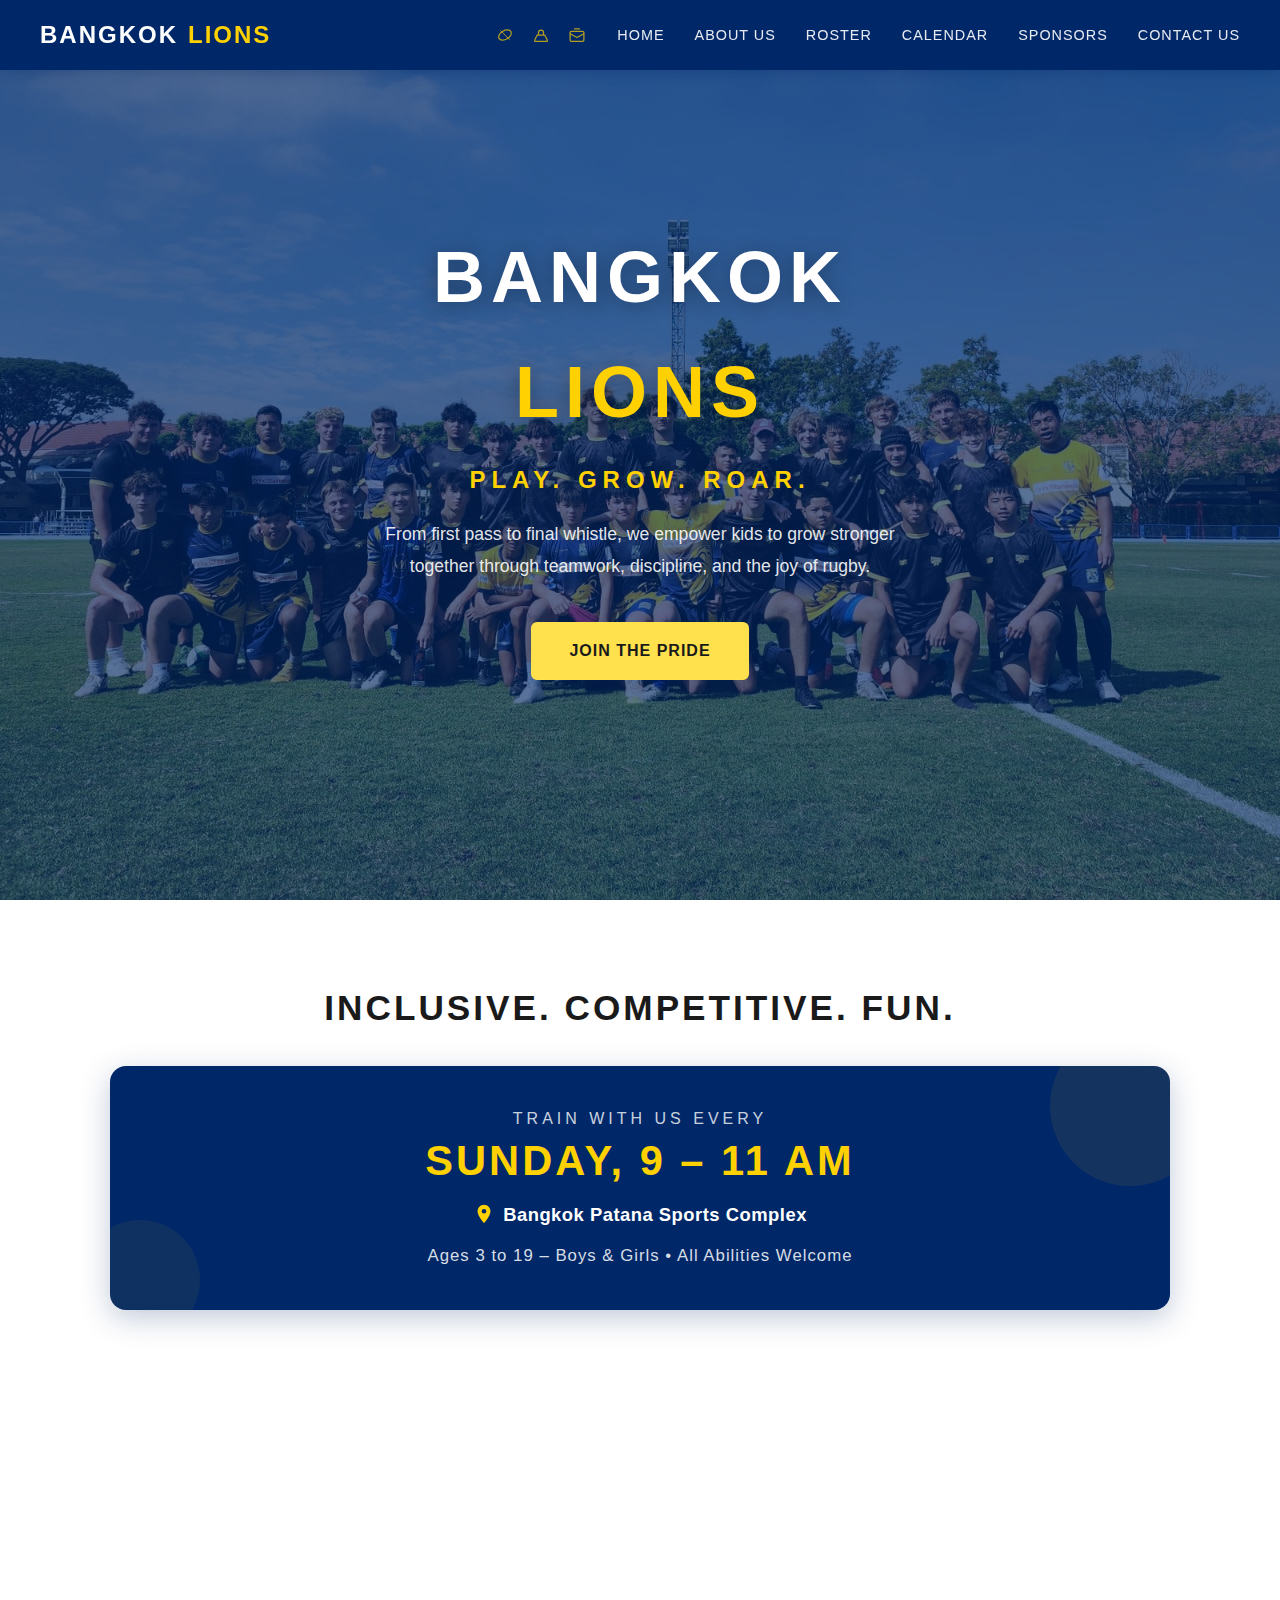
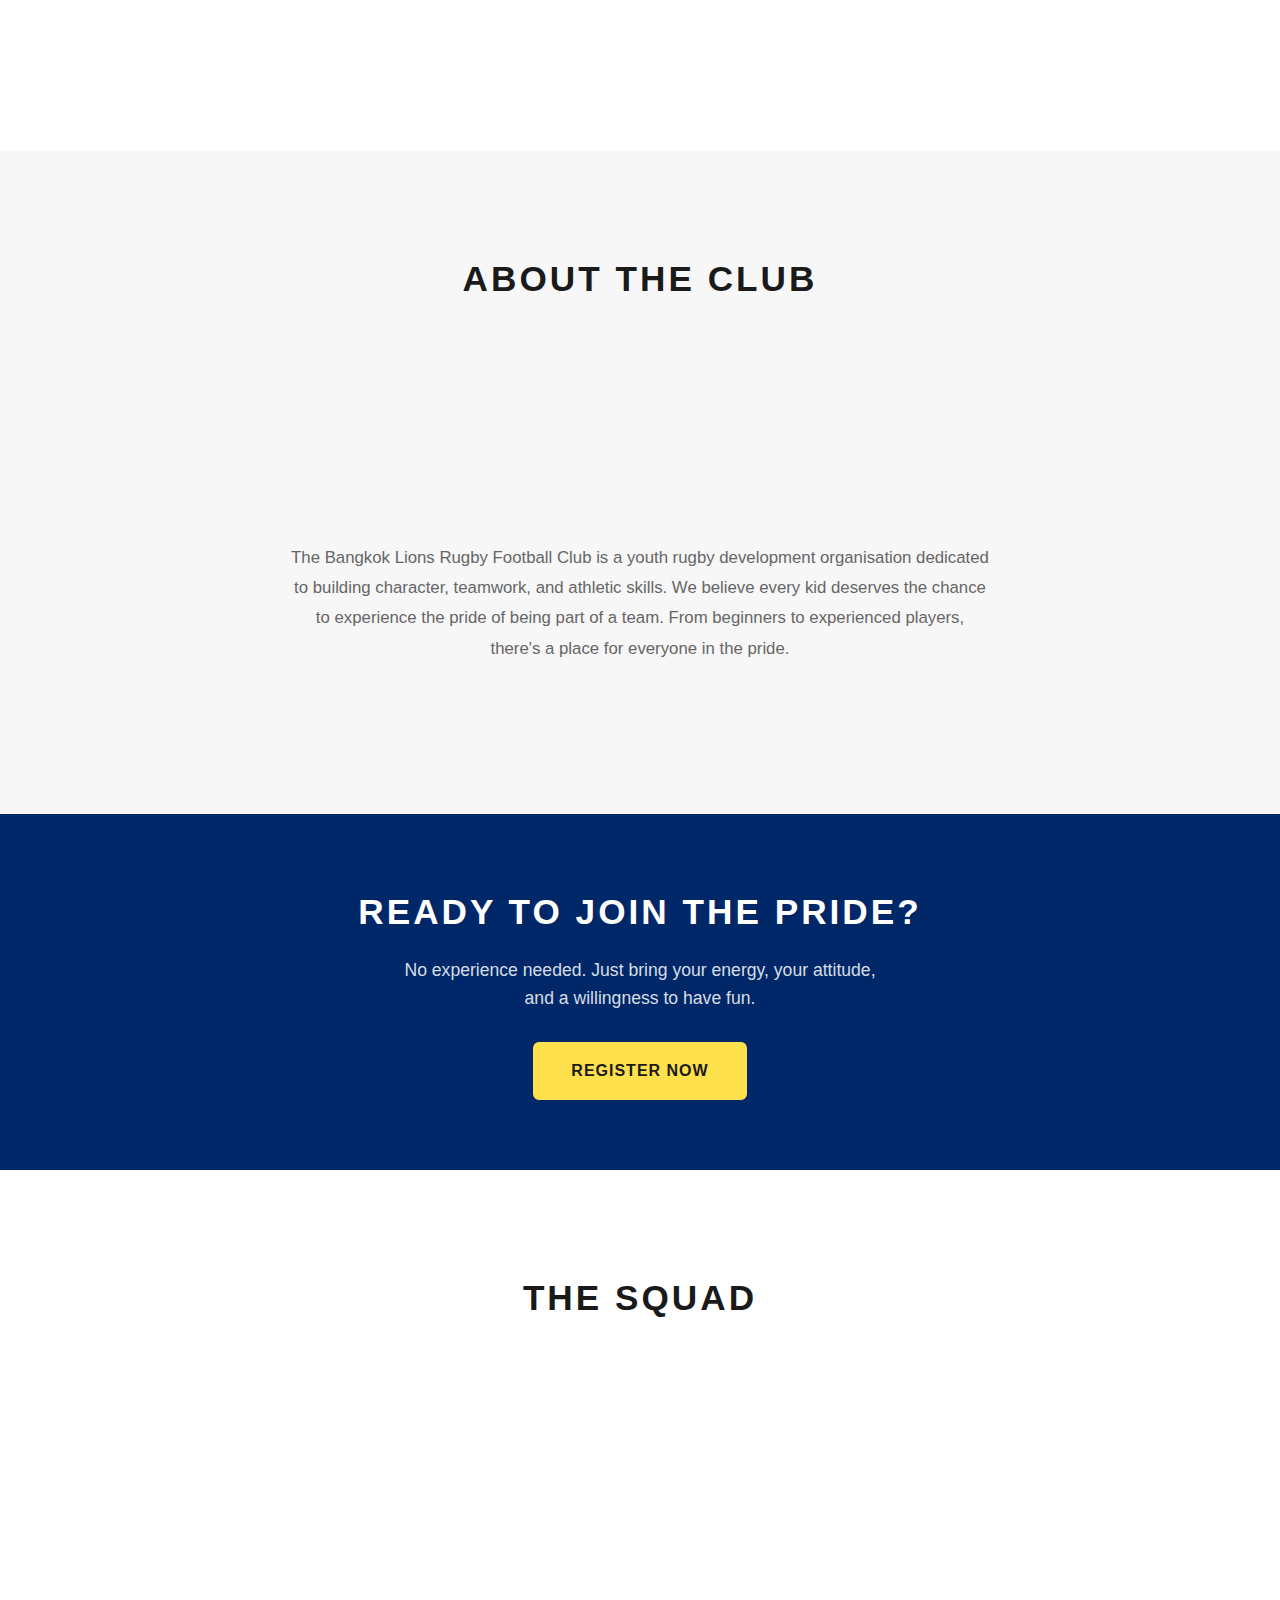
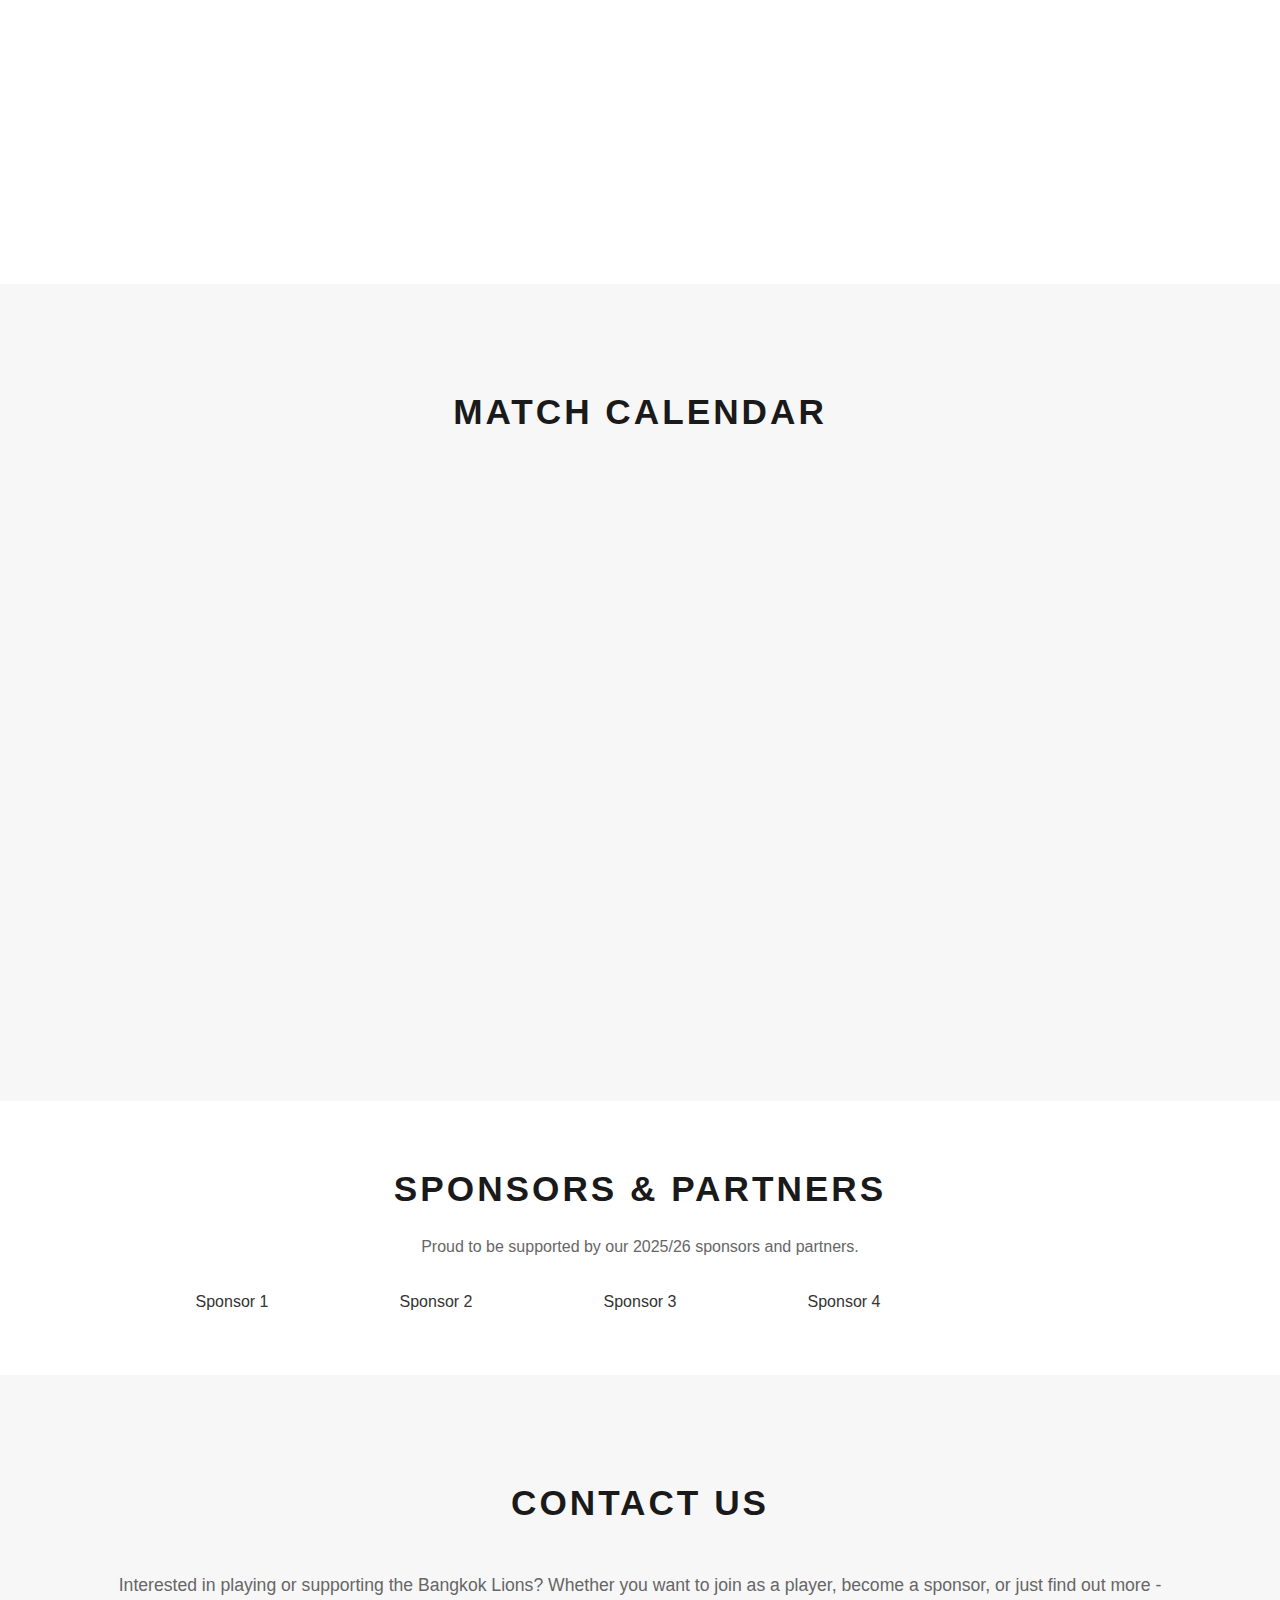
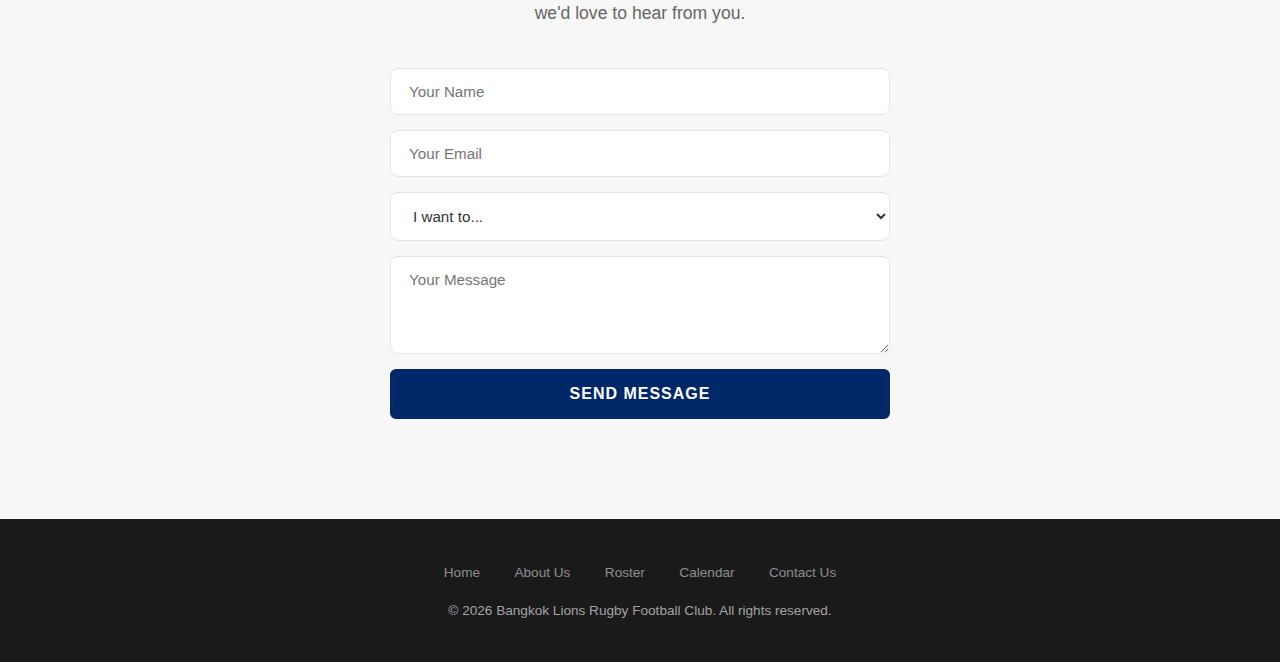
<file: index.html>
<!DOCTYPE html>
<html lang="en">
<head>
    <meta charset="UTF-8">
    <meta name="viewport" content="width=device-width, initial-scale=1.0">
    <title>Bangkok Lions Rugby Football Club</title>
    <link rel="stylesheet" href="style.css">
</head>
<body>

    <nav class="navbar">
        <div class="nav-brand">Bangkok <span>Lions</span></div>
        <button class="nav-toggle" aria-label="Toggle menu">&#9776;</button>
        <div class="nav-icons">
            <div class="nav-icon">
                <svg viewBox="0 0 32 32" fill="none"><ellipse cx="16" cy="16" rx="11" ry="7" stroke="currentColor" stroke-width="2" transform="rotate(-30 16 16)"/><path d="M9 9L23 23" stroke="currentColor" stroke-width="1.5" stroke-linecap="round"/></svg>
            </div>
            <div class="nav-icon">
                <svg viewBox="0 0 32 32" fill="none"><path d="M6 26H26V24L22 16H10L6 24V26Z" stroke="currentColor" stroke-width="2" stroke-linejoin="round"/><path d="M12 16V12C12 9.8 13.8 8 16 8C18.2 8 20 9.8 20 12V16" stroke="currentColor" stroke-width="2"/></svg>
            </div>
            <div class="nav-icon">
                <svg viewBox="0 0 32 32" fill="none"><rect x="5" y="10" width="22" height="16" rx="2" stroke="currentColor" stroke-width="2"/><path d="M5 14L16 20L27 14" stroke="currentColor" stroke-width="2" stroke-linecap="round" stroke-linejoin="round"/><path d="M12 6H20" stroke="currentColor" stroke-width="2" stroke-linecap="round"/></svg>
            </div>
        </div>
        <ul class="nav-links">
            <li><a href="#home">Home</a></li>
            <li><a href="#about">About Us</a></li>
            <li><a href="#roster">Roster</a></li>
            <li><a href="#schedule">Calendar</a></li>
            <li><a href="#sponsors">Sponsors</a></li>
            <li><a href="#contact">Contact Us</a></li>
        </ul>
    </nav>

    <section id="home" class="hero">
        <div class="hero-content">
            <h1>Bangkok <span>Lions</span></h1>
            <p class="tagline">Play. Grow. Roar.</p>
            <p class="subtitle">From first pass to final whistle, we empower kids to grow stronger together through teamwork, discipline, and the joy of rugby.</p>
            <a href="#contact" class="btn btn-gold">Join the Pride</a>
        </div>
    </section>

    <section class="features">
        <div class="container">
            <div class="features-header">
                <h2>Inclusive. Competitive. Fun.</h2>
            </div>
            <div class="training-banner">
                <div class="training-banner-inner">
                    <div class="training-line-main">
                        <span class="training-label">Train With Us Every</span>
                        <span class="training-highlight">Sunday, 9 &ndash; 11 AM</span>
                    </div>
                    <div class="training-line-venue">
                        <svg class="training-pin" viewBox="0 0 24 24" fill="none"><path d="M12 2C8.13 2 5 5.13 5 9c0 5.25 7 13 7 13s7-7.75 7-13c0-3.87-3.13-7-7-7z" fill="currentColor"/><circle cx="12" cy="9" r="2.5" fill="#002868"/></svg>
                        Bangkok Patana Sports Complex
                    </div>
                    <div class="training-line-ages">Ages 3 to 19 &ndash; Boys &amp; Girls &bull; All Abilities Welcome</div>
                </div>
            </div>
            <div class="features-grid">
                <div class="feature-card">
                    <div class="feature-icon">
                        <svg viewBox="0 0 64 64" fill="none" xmlns="http://www.w3.org/2000/svg">
                            <ellipse cx="32" cy="32" rx="20" ry="14" stroke="currentColor" stroke-width="3" transform="rotate(-30 32 32)"/>
                            <path d="M18 18L46 46" stroke="currentColor" stroke-width="2.5" stroke-linecap="round"/>
                            <path d="M22 30L30 22" stroke="currentColor" stroke-width="2" stroke-linecap="round"/>
                            <path d="M34 42L42 34" stroke="currentColor" stroke-width="2" stroke-linecap="round"/>
                            <path d="M26 36L28 28L36 26" stroke="currentColor" stroke-width="2" stroke-linecap="round" stroke-linejoin="round"/>
                        </svg>
                    </div>
                    <h3>Learn Rugby</h3>
                    <p>Whether it's your first time picking up a ball or you've been playing for years, our coaches develop players at every level with structured, age-appropriate training.</p>
                </div>
                <div class="feature-card">
                    <div class="feature-icon">
                        <svg viewBox="0 0 64 64" fill="none" xmlns="http://www.w3.org/2000/svg">
                            <path d="M32 12L36 24H48L38 32L42 44L32 36L22 44L26 32L16 24H28L32 12Z" stroke="currentColor" stroke-width="3" stroke-linejoin="round"/>
                            <circle cx="32" cy="52" r="0" stroke="currentColor" stroke-width="0"/>
                            <path d="M24 54C24 54 28 50 32 50C36 50 40 54 40 54" stroke="currentColor" stroke-width="2.5" stroke-linecap="round"/>
                            <path d="M20 58C20 58 25 53 32 53C39 53 44 58 44 58" stroke="currentColor" stroke-width="2" stroke-linecap="round" opacity="0.5"/>
                        </svg>
                    </div>
                    <h3>Build Character</h3>
                    <p>Rugby teaches discipline, respect, and resilience. Our players grow stronger on and off the pitch, developing life skills that go far beyond the game.</p>
                </div>
                <div class="feature-card">
                    <div class="feature-icon">
                        <svg viewBox="0 0 64 64" fill="none" xmlns="http://www.w3.org/2000/svg">
                            <circle cx="22" cy="20" r="6" stroke="currentColor" stroke-width="2.5"/>
                            <circle cx="42" cy="20" r="6" stroke="currentColor" stroke-width="2.5"/>
                            <path d="M10 44C10 36 15 30 22 30C26 30 29 32 31 34" stroke="currentColor" stroke-width="2.5" stroke-linecap="round"/>
                            <path d="M54 44C54 36 49 30 42 30C38 30 35 32 33 34" stroke="currentColor" stroke-width="2.5" stroke-linecap="round"/>
                            <circle cx="32" cy="40" r="4" stroke="currentColor" stroke-width="2.5"/>
                            <path d="M28 48L32 44L36 48" stroke="currentColor" stroke-width="2.5" stroke-linecap="round" stroke-linejoin="round"/>
                            <path d="M26 52L32 48L38 52" stroke="currentColor" stroke-width="2" stroke-linecap="round" stroke-linejoin="round" opacity="0.5"/>
                        </svg>
                    </div>
                    <h3>Grow Together</h3>
                    <p>Being part of a team means something. We build a supportive community where every kid belongs, friendships are formed, and memories are made for life.</p>
                </div>
            </div>
        </div>
    </section>

    <section id="about" class="about">
        <div class="container">
            <h2>About the Club</h2>
            <div class="about-grid">
                <div class="stat-card">
                    <span class="stat-number">2024</span>
                    <span class="stat-label">Founded</span>
                </div>
                <div class="stat-card">
                    <span class="stat-number">30+</span>
                    <span class="stat-label">Players</span>
                </div>
                <div class="stat-card">
                    <span class="stat-number">12</span>
                    <span class="stat-label">Wins This Season</span>
                </div>
                <div class="stat-card">
                    <span class="stat-number">1</span>
                    <span class="stat-label">Championship</span>
                </div>
            </div>
            <p class="about-text">
                The Bangkok Lions Rugby Football Club is a youth rugby development organisation dedicated to building
                character, teamwork, and athletic skills. We believe every kid deserves the chance to experience
                the pride of being part of a team. From beginners to experienced players, there's a place for
                everyone in the pride.
            </p>
        </div>
    </section>

    <section class="cta-banner">
        <div class="container">
            <h2>Ready to Join the Pride?</h2>
            <p>No experience needed. Just bring your energy, your attitude, and a willingness to have fun.</p>
            <a href="#contact" class="btn">Register Now</a>
        </div>
    </section>

    <section id="roster" class="roster">
        <div class="container">
            <h2>The Squad</h2>
            <div class="roster-grid">
                <div class="player-card">
                    <div class="player-number">1</div>
                    <div class="player-info">
                        <h3>James T.</h3>
                        <span class="position">Loosehead Prop</span>
                    </div>
                </div>
                <div class="player-card">
                    <div class="player-number">2</div>
                    <div class="player-info">
                        <h3>Marcus W.</h3>
                        <span class="position">Hooker</span>
                    </div>
                </div>
                <div class="player-card">
                    <div class="player-number">3</div>
                    <div class="player-info">
                        <h3>Dan K.</h3>
                        <span class="position">Tighthead Prop</span>
                    </div>
                </div>
                <div class="player-card">
                    <div class="player-number">4</div>
                    <div class="player-info">
                        <h3>Sam R.</h3>
                        <span class="position">Lock</span>
                    </div>
                </div>
                <div class="player-card">
                    <div class="player-number">5</div>
                    <div class="player-info">
                        <h3>Tom B.</h3>
                        <span class="position">Lock</span>
                    </div>
                </div>
                <div class="player-card">
                    <div class="player-number">6</div>
                    <div class="player-info">
                        <h3>Chris P.</h3>
                        <span class="position">Blindside Flanker</span>
                    </div>
                </div>
                <div class="player-card">
                    <div class="player-number">7</div>
                    <div class="player-info">
                        <h3>Alex M.</h3>
                        <span class="position">Openside Flanker</span>
                    </div>
                </div>
                <div class="player-card">
                    <div class="player-number">8</div>
                    <div class="player-info">
                        <h3>Jake H.</h3>
                        <span class="position">Number 8</span>
                    </div>
                </div>
                <div class="player-card">
                    <div class="player-number">9</div>
                    <div class="player-info">
                        <h3>Ryan L.</h3>
                        <span class="position">Scrum-half</span>
                    </div>
                </div>
                <div class="player-card">
                    <div class="player-number">10</div>
                    <div class="player-info">
                        <h3>Nick F.</h3>
                        <span class="position">Fly-half</span>
                    </div>
                </div>
                <div class="player-card">
                    <div class="player-number">11</div>
                    <div class="player-info">
                        <h3>Ben S.</h3>
                        <span class="position">Left Wing</span>
                    </div>
                </div>
                <div class="player-card">
                    <div class="player-number">12</div>
                    <div class="player-info">
                        <h3>Luke D.</h3>
                        <span class="position">Inside Centre</span>
                    </div>
                </div>
                <div class="player-card">
                    <div class="player-number">13</div>
                    <div class="player-info">
                        <h3>Oscar T.</h3>
                        <span class="position">Outside Centre</span>
                    </div>
                </div>
                <div class="player-card">
                    <div class="player-number">14</div>
                    <div class="player-info">
                        <h3>Will C.</h3>
                        <span class="position">Right Wing</span>
                    </div>
                </div>
                <div class="player-card">
                    <div class="player-number">15</div>
                    <div class="player-info">
                        <h3>Ethan G.</h3>
                        <span class="position">Fullback</span>
                    </div>
                </div>
            </div>
        </div>
    </section>

    <section id="schedule" class="schedule">
        <div class="container">
            <h2>Match Calendar</h2>
            <div class="schedule-list">
                <div class="match-card">
                    <div class="match-date">
                        <span class="day">15</span>
                        <span class="month">MAR</span>
                    </div>
                    <div class="match-details">
                        <h3>Bangkok Lions <span class="vs">vs</span> Pattaya Panthers</h3>
                        <p>Home - Kickoff 3:00 PM</p>
                    </div>
                    <span class="match-status upcoming">Upcoming</span>
                </div>
                <div class="match-card">
                    <div class="match-date">
                        <span class="day">29</span>
                        <span class="month">MAR</span>
                    </div>
                    <div class="match-details">
                        <h3>Chiang Mai Bulls <span class="vs">vs</span> Bangkok Lions</h3>
                        <p>Away - Kickoff 2:00 PM</p>
                    </div>
                    <span class="match-status upcoming">Upcoming</span>
                </div>
                <div class="match-card">
                    <div class="match-date">
                        <span class="day">12</span>
                        <span class="month">APR</span>
                    </div>
                    <div class="match-details">
                        <h3>Bangkok Lions <span class="vs">vs</span> Phuket Sharks</h3>
                        <p>Home - Kickoff 3:00 PM</p>
                    </div>
                    <span class="match-status upcoming">Upcoming</span>
                </div>
                <div class="match-card result win">
                    <div class="match-date">
                        <span class="day">01</span>
                        <span class="month">MAR</span>
                    </div>
                    <div class="match-details">
                        <h3>Bangkok Lions <span class="vs">vs</span> Hua Hin Hawks</h3>
                        <p>Home - Final Score</p>
                    </div>
                    <span class="match-status win">W 28-14</span>
                </div>
                <div class="match-card result win">
                    <div class="match-date">
                        <span class="day">15</span>
                        <span class="month">FEB</span>
                    </div>
                    <div class="match-details">
                        <h3>Koh Samui Stingrays <span class="vs">vs</span> Bangkok Lions</h3>
                        <p>Away - Final Score</p>
                    </div>
                    <span class="match-status win">W 21-17</span>
                </div>
            </div>
        </div>
    </section>

    <section id="sponsors" class="sponsors">
        <div class="container">
            <h2>Sponsors & Partners</h2>
            <p>Proud to be supported by our 2025/26 sponsors and partners.</p>
            <div class="sponsor-logos">
                <div class="sponsor-placeholder">Sponsor 1</div>
                <div class="sponsor-placeholder">Sponsor 2</div>
                <div class="sponsor-placeholder">Sponsor 3</div>
                <div class="sponsor-placeholder">Sponsor 4</div>
            </div>
        </div>
    </section>

    <section id="contact" class="contact">
        <div class="container">
            <h2>Contact Us</h2>
            <p>Interested in playing or supporting the Bangkok Lions? Whether you want to join as a player, become a sponsor, or just find out more - we'd love to hear from you.</p>
            <form class="contact-form" onsubmit="handleSubmit(event)">
                <input type="text" placeholder="Your Name" required>
                <input type="email" placeholder="Your Email" required>
                <select>
                    <option value="" disabled selected>I want to...</option>
                    <option value="play">Join as a Player</option>
                    <option value="support">Support the Team</option>
                    <option value="sponsor">Become a Sponsor</option>
                    <option value="merch">Ask about Merchandise</option>
                    <option value="other">Other</option>
                </select>
                <textarea placeholder="Your Message" rows="4"></textarea>
                <button type="submit" class="btn">Send Message</button>
            </form>
        </div>
    </section>

    <footer>
        <div class="container">
            <div class="footer-links">
                <a href="#home">Home</a>
                <a href="#about">About Us</a>
                <a href="#roster">Roster</a>
                <a href="#schedule">Calendar</a>
                <a href="#contact">Contact Us</a>
            </div>
            <p>&copy; 2026 Bangkok Lions Rugby Football Club. All rights reserved.</p>
        </div>
    </footer>

    <script src="script.js"></script>
</body>
</html>
</file>
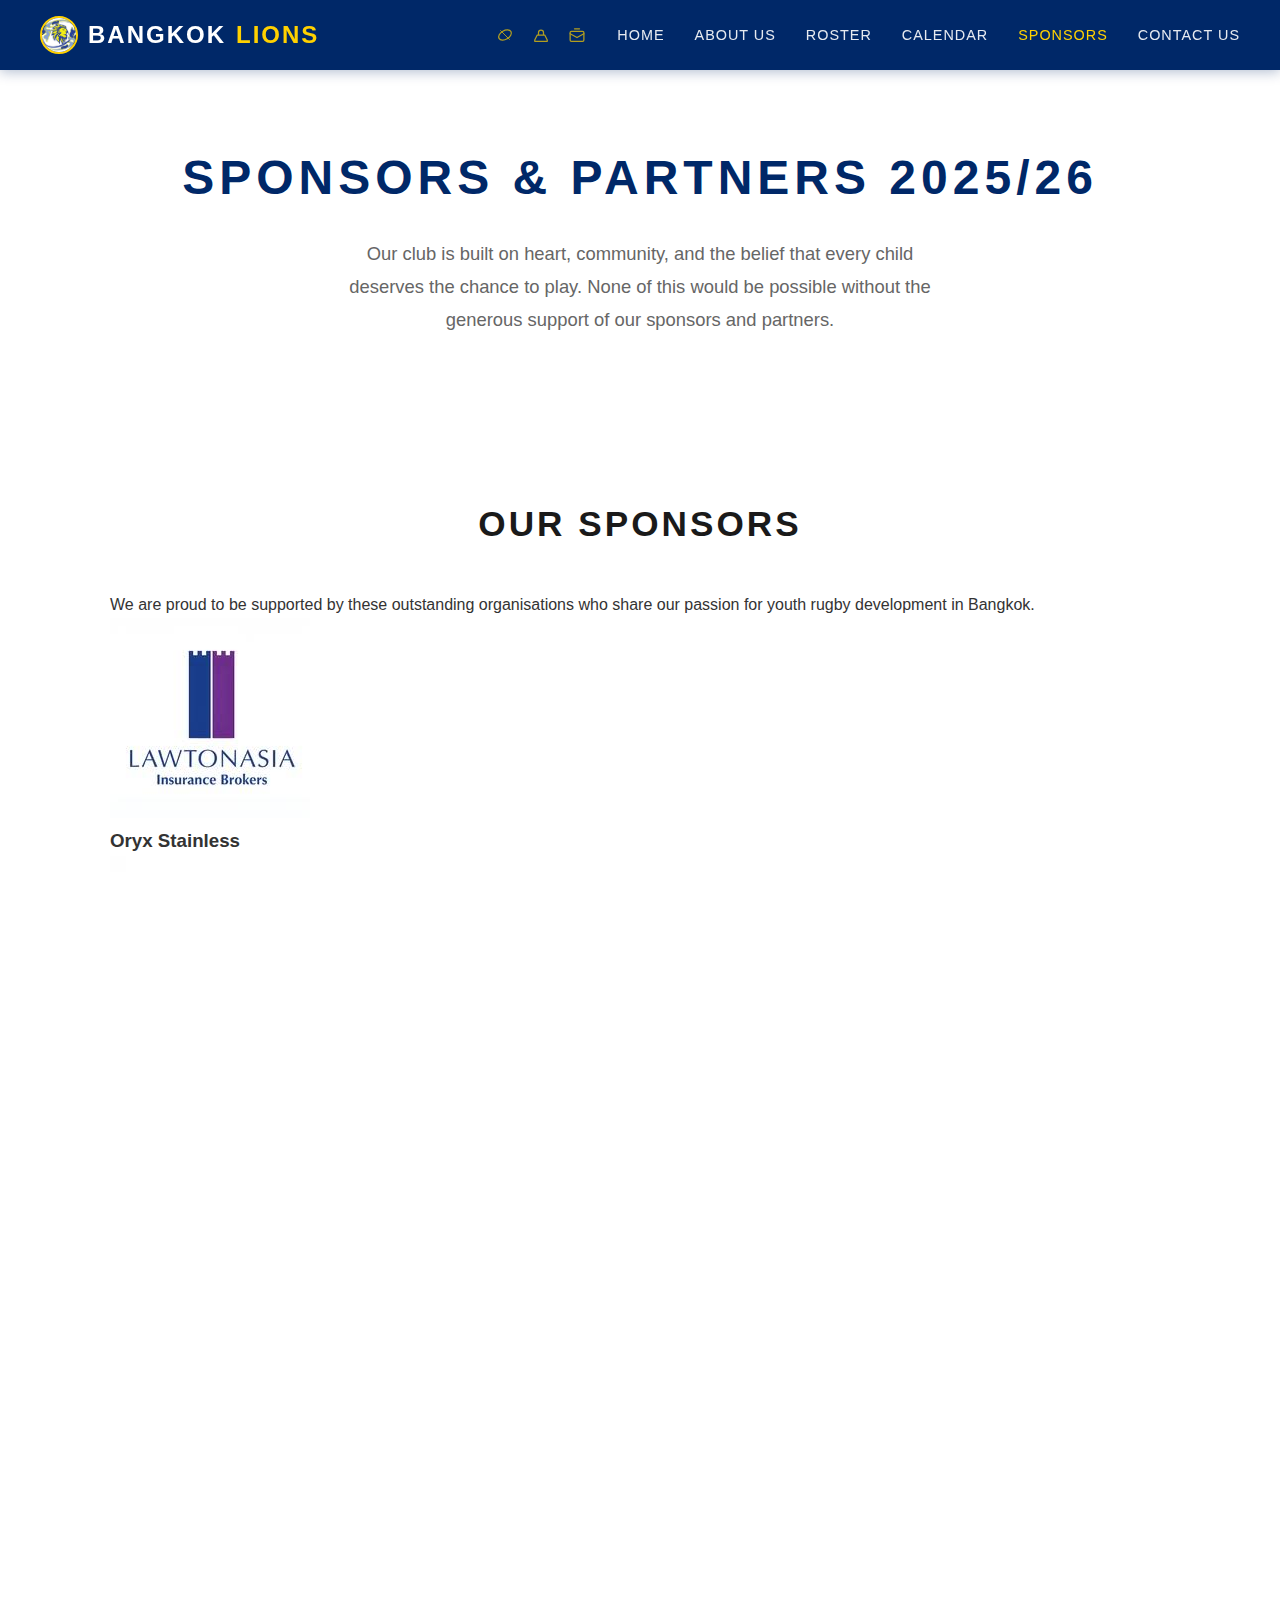
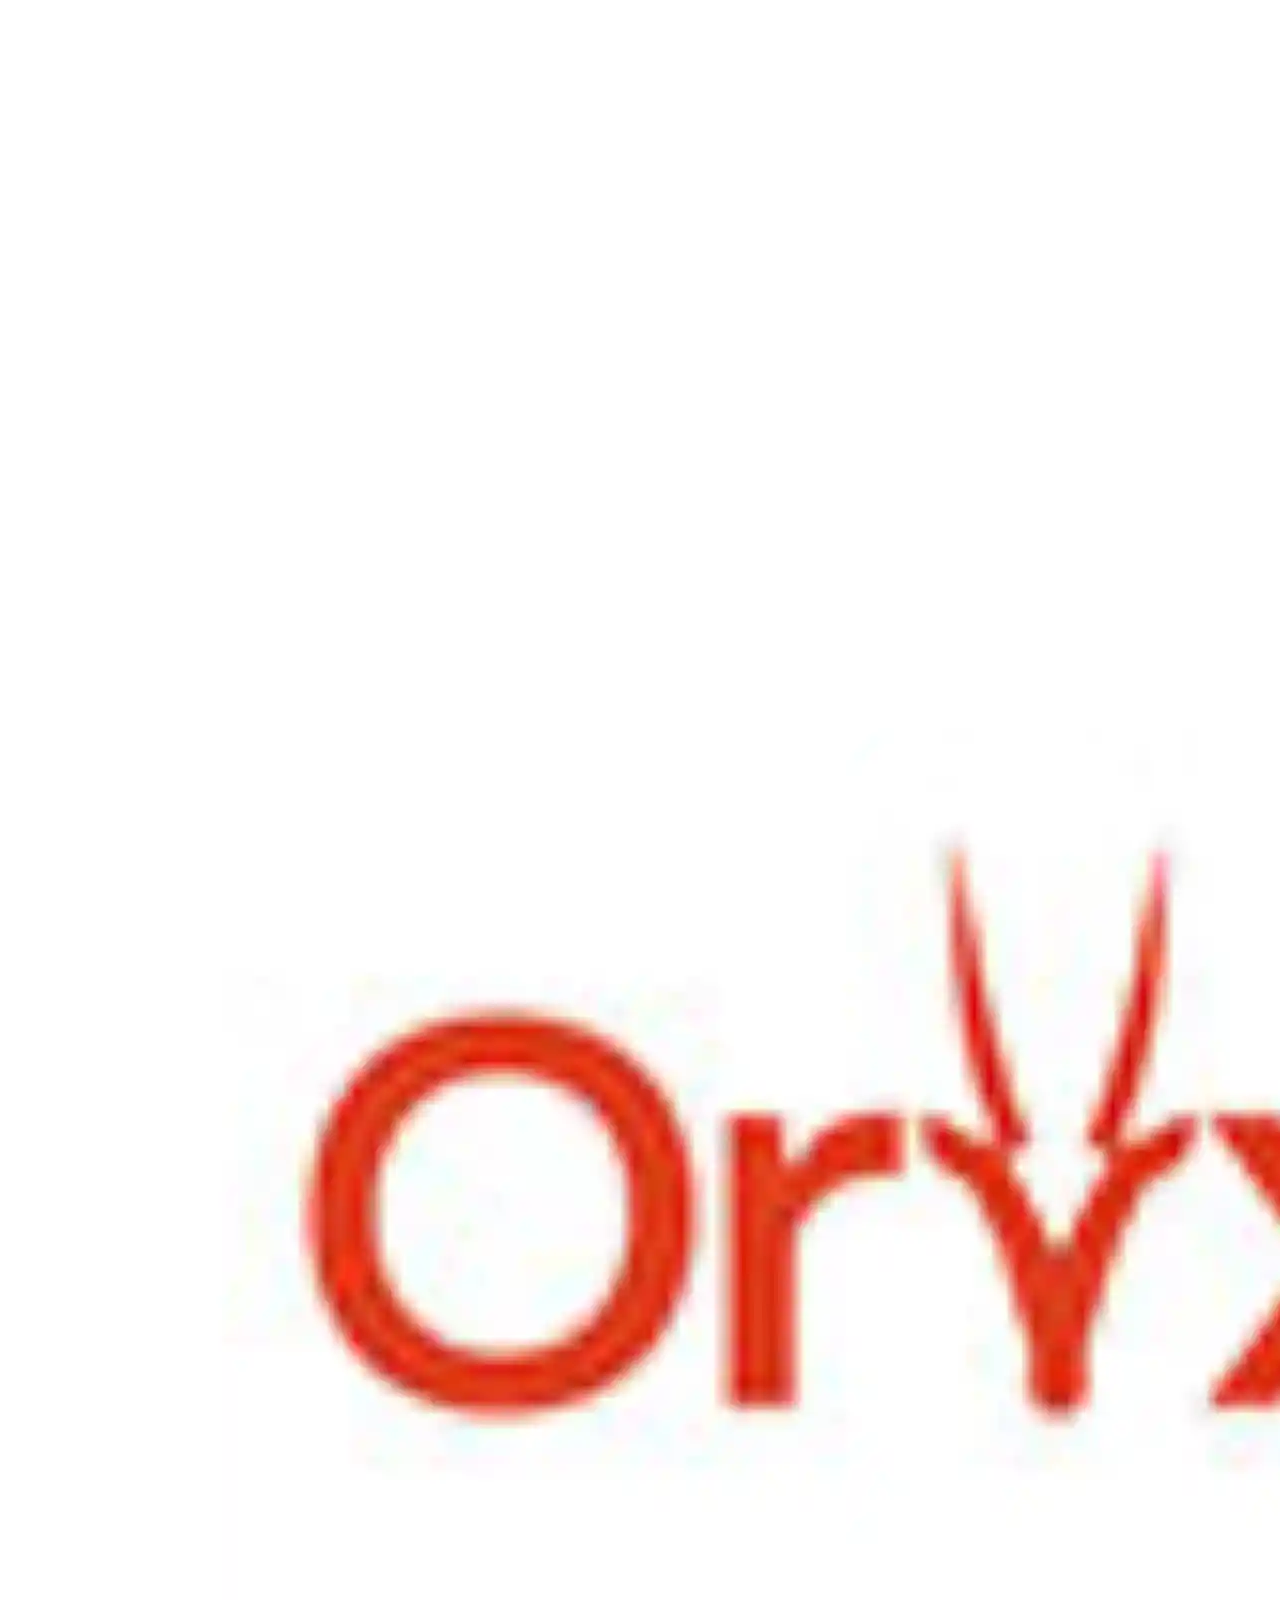
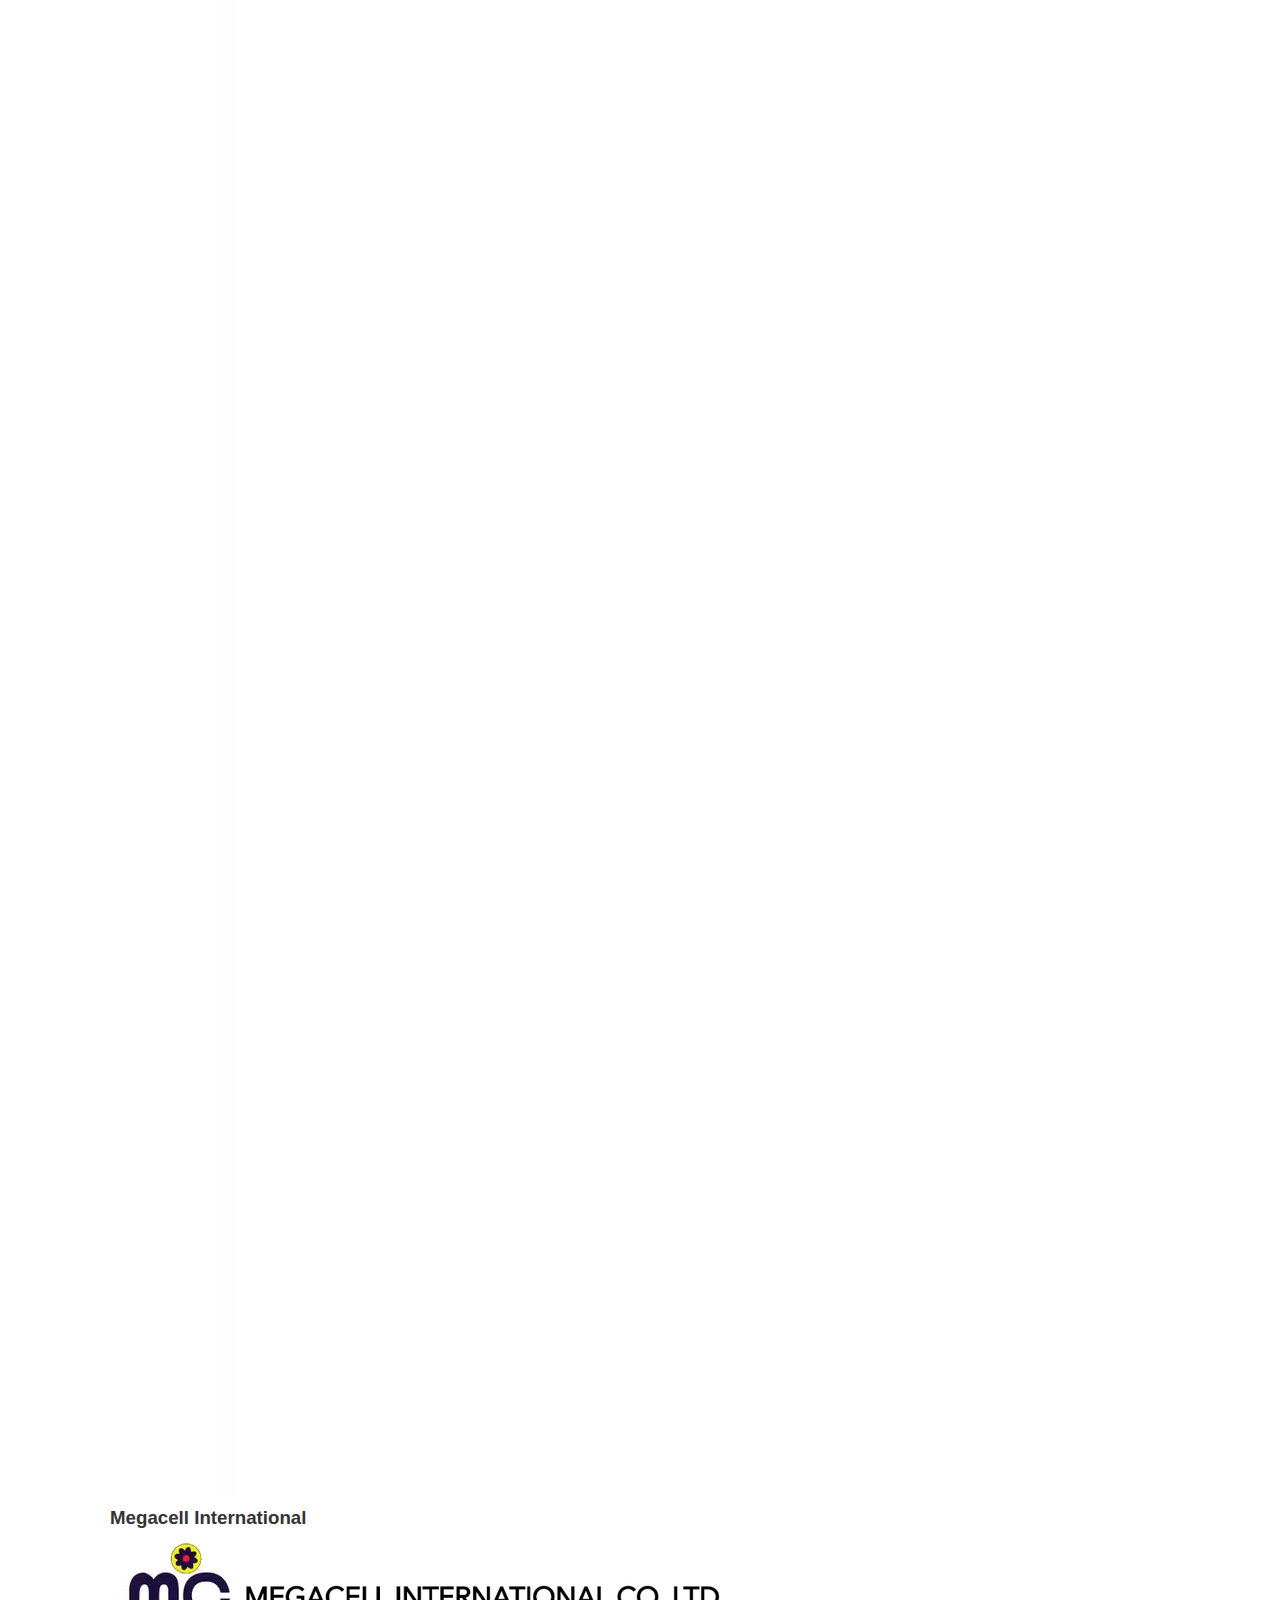
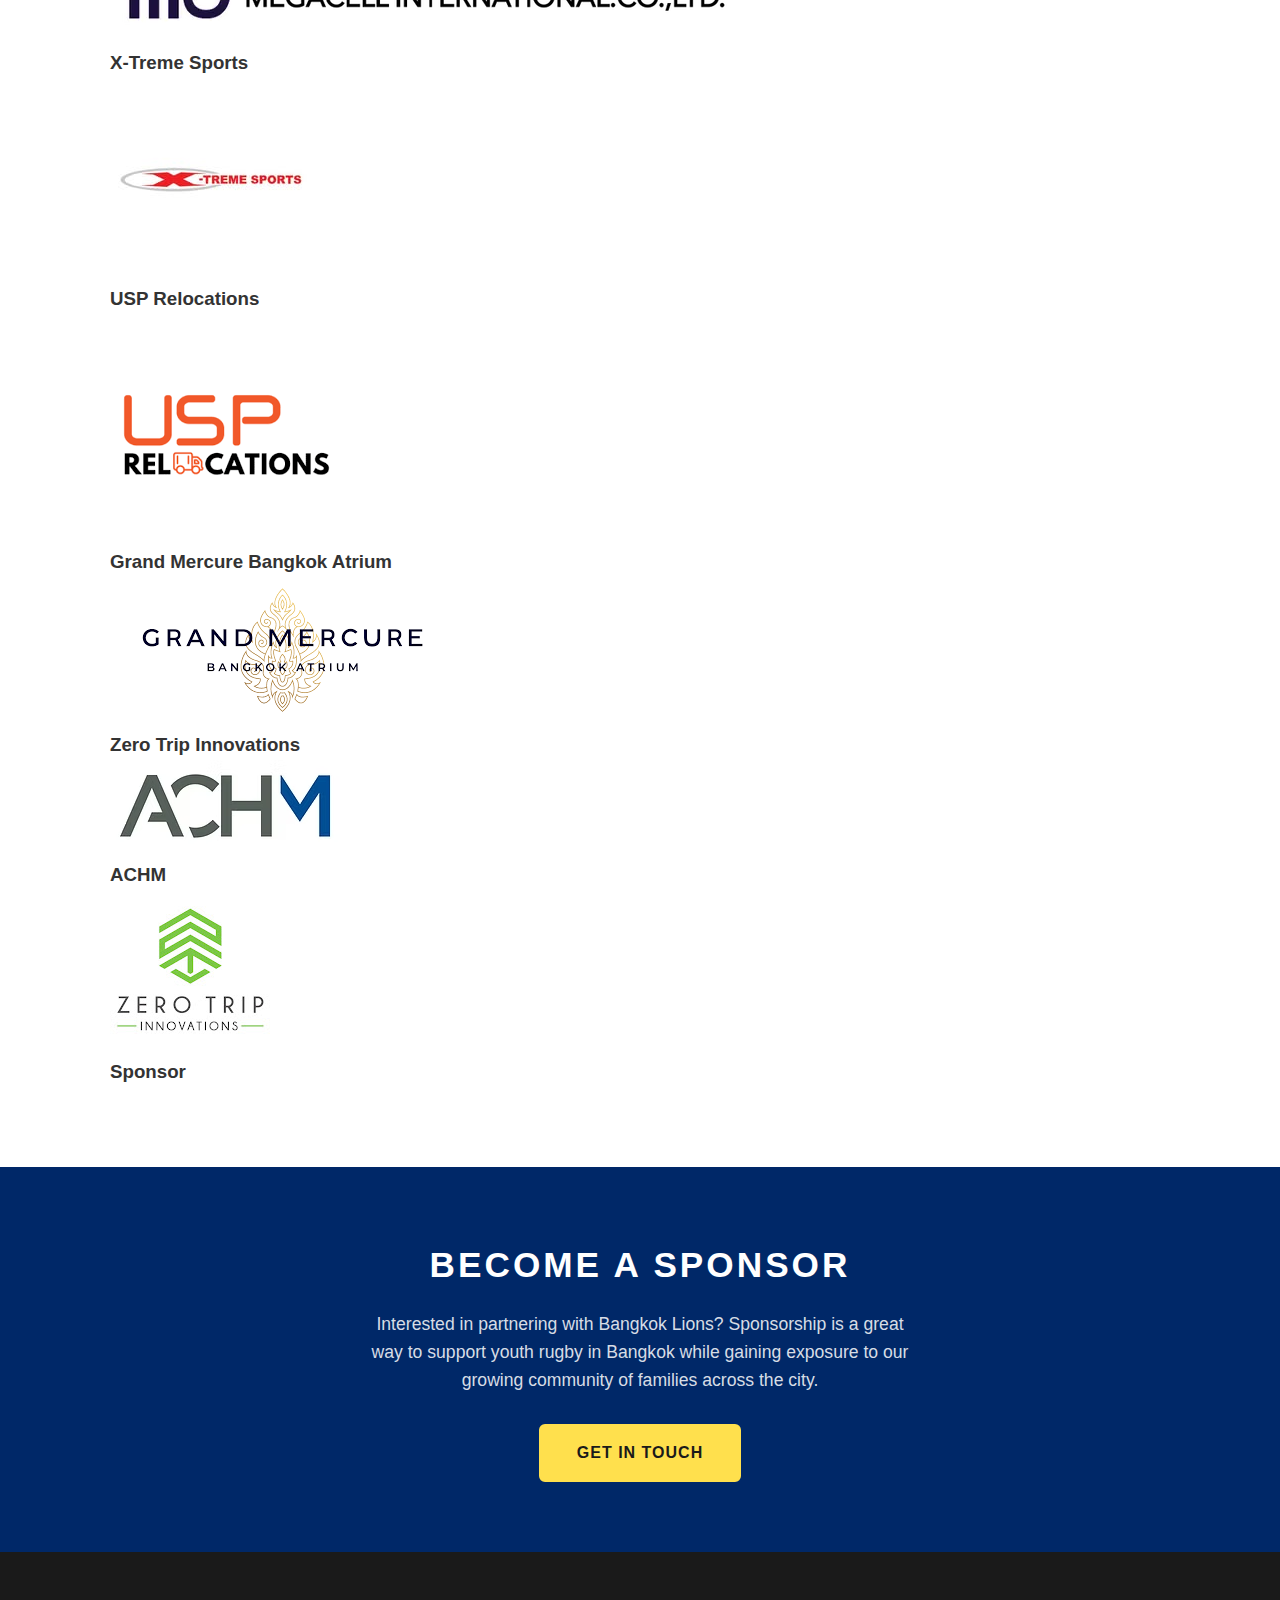
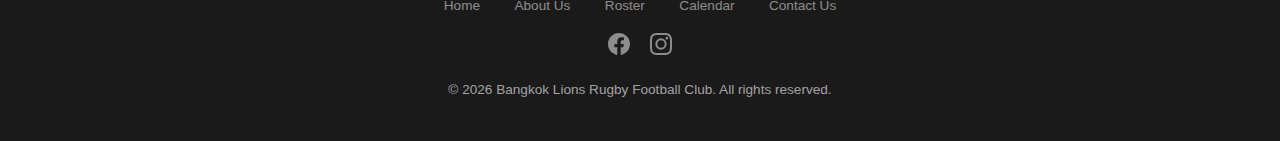
<file: sponsors.html>
<!DOCTYPE html>
<html lang="en">
<head>
    <meta charset="UTF-8">
    <meta name="viewport" content="width=device-width, initial-scale=1.0">
    <title>Sponsors & Partners 2025/26 - Bangkok Lions Rugby Football Club</title>
    <link rel="stylesheet" href="style.css">
</head>
<body>

    <nav class="navbar">
        <div class="nav-brand"><a href="index.html" style="color: inherit; text-decoration: none; display: flex; align-items: center; gap: 10px;"><img src="logo.jpg" alt="Bangkok Lions Logo" class="nav-logo">Bangkok <span>Lions</span></a></div>
        <button class="nav-toggle" aria-label="Toggle menu">&#9776;</button>
        <div class="nav-icons">
            <div class="nav-icon">
                <svg viewBox="0 0 32 32" fill="none"><ellipse cx="16" cy="16" rx="11" ry="7" stroke="currentColor" stroke-width="2" transform="rotate(-30 16 16)"/><path d="M9 9L23 23" stroke="currentColor" stroke-width="1.5" stroke-linecap="round"/></svg>
            </div>
            <div class="nav-icon">
                <svg viewBox="0 0 32 32" fill="none"><path d="M6 26H26V24L22 16H10L6 24V26Z" stroke="currentColor" stroke-width="2" stroke-linejoin="round"/><path d="M12 16V12C12 9.8 13.8 8 16 8C18.2 8 20 9.8 20 12V16" stroke="currentColor" stroke-width="2"/></svg>
            </div>
            <div class="nav-icon">
                <svg viewBox="0 0 32 32" fill="none"><rect x="5" y="10" width="22" height="16" rx="2" stroke="currentColor" stroke-width="2"/><path d="M5 14L16 20L27 14" stroke="currentColor" stroke-width="2" stroke-linecap="round" stroke-linejoin="round"/><path d="M12 6H20" stroke="currentColor" stroke-width="2" stroke-linecap="round"/></svg>
            </div>
        </div>
        <ul class="nav-links">
            <li><a href="index.html">Home</a></li>
            <li><a href="index.html#about">About Us</a></li>
            <li><a href="index.html#roster">Roster</a></li>
            <li><a href="index.html#schedule">Calendar</a></li>
            <li><a href="sponsors.html" class="nav-active">Sponsors</a></li>
            <li><a href="index.html#contact">Contact Us</a></li>
        </ul>
    </nav>

    <section class="sponsors-hero">
        <div class="container">
            <h1>Sponsors & Partners <span>2025/26</span></h1>
            <p>Our club is built on heart, community, and the belief that every child deserves the chance to play. None of this would be possible without the generous support of our sponsors and partners.</p>
        </div>
    </section>

    <section class="sponsors-page-section">
        <div class="container">
            <h2>Our Sponsors</h2>
            <p class="sponsors-page-intro">We are proud to be supported by these outstanding organisations who share our passion for youth rugby development in Bangkok.</p>

            <div class="sponsors-page-grid">
                <div class="sponsor-page-card">
                    <div class="sponsor-page-logo">
                        <img src="sponsor-oryx.jfif" alt="Oryx Stainless">
                    </div>
                    <h3>Oryx Stainless</h3>
                </div>
                <div class="sponsor-page-card">
                    <div class="sponsor-page-logo">
                        <img src="sponsor-megacell.webp" alt="Megacell International">
                    </div>
                    <h3>Megacell International</h3>
                </div>
                <div class="sponsor-page-card">
                    <div class="sponsor-page-logo">
                        <img src="sponsor-xtreme.webp" alt="X-Treme Sports">
                    </div>
                    <h3>X-Treme Sports</h3>
                </div>
                <div class="sponsor-page-card">
                    <div class="sponsor-page-logo">
                        <img src="sponsor-usp.jpg" alt="USP Relocations">
                    </div>
                    <h3>USP Relocations</h3>
                </div>
                <div class="sponsor-page-card">
                    <div class="sponsor-page-logo">
                        <img src="sponsor-grandmercure.png" alt="Grand Mercure Bangkok Atrium">
                    </div>
                    <h3>Grand Mercure Bangkok Atrium</h3>
                </div>
                <div class="sponsor-page-card">
                    <div class="sponsor-page-logo">
                        <img src="sponsor-zerotrip.png" alt="Zero Trip Innovations">
                    </div>
                    <h3>Zero Trip Innovations</h3>
                </div>
                <div class="sponsor-page-card">
                    <div class="sponsor-page-logo">
                        <img src="sponsor-achm.avif" alt="ACHM">
                    </div>
                    <h3>ACHM</h3>
                </div>
                <div class="sponsor-page-card">
                    <div class="sponsor-page-logo">
                        <img src="sponsor-unnamed.jpg" alt="Sponsor">
                    </div>
                    <h3>Sponsor</h3>
                </div>
            </div>
        </div>
    </section>

    <section class="sponsors-cta">
        <div class="container">
            <h2>Become a Sponsor</h2>
            <p>Interested in partnering with Bangkok Lions? Sponsorship is a great way to support youth rugby in Bangkok while gaining exposure to our growing community of families across the city.</p>
            <a href="index.html#contact" class="btn">Get in Touch</a>
        </div>
    </section>

    <footer>
        <div class="container">
            <div class="footer-links">
                <a href="index.html">Home</a>
                <a href="index.html#about">About Us</a>
                <a href="index.html#roster">Roster</a>
                <a href="index.html#schedule">Calendar</a>
                <a href="index.html#contact">Contact Us</a>
            </div>
            <div class="footer-socials">
                <a href="https://www.facebook.com/BangkokLionsYouthRugby" target="_blank" rel="noopener" aria-label="Facebook">
                    <svg viewBox="0 0 24 24" fill="currentColor"><path d="M24 12.073c0-6.627-5.373-12-12-12s-12 5.373-12 12c0 5.99 4.388 10.954 10.125 11.854v-8.385H7.078v-3.47h3.047V9.43c0-3.007 1.792-4.669 4.533-4.669 1.312 0 2.686.235 2.686.235v2.953H15.83c-1.491 0-1.956.925-1.956 1.874v2.25h3.328l-.532 3.47h-2.796v8.385C19.612 23.027 24 18.062 24 12.073z"/></svg>
                </a>
                <a href="https://www.instagram.com/bangkoklionsrugbyfc/" target="_blank" rel="noopener" aria-label="Instagram">
                    <svg viewBox="0 0 24 24" fill="currentColor"><path d="M12 2.163c3.204 0 3.584.012 4.85.07 3.252.148 4.771 1.691 4.919 4.919.058 1.265.069 1.645.069 4.849 0 3.205-.012 3.584-.069 4.849-.149 3.225-1.664 4.771-4.919 4.919-1.266.058-1.644.07-4.85.07-3.204 0-3.584-.012-4.849-.07-3.26-.149-4.771-1.699-4.919-4.92-.058-1.265-.07-1.644-.07-4.849 0-3.204.013-3.583.07-4.849.149-3.227 1.664-4.771 4.919-4.919 1.266-.057 1.645-.069 4.849-.069zM12 0C8.741 0 8.333.014 7.053.072 2.695.272.273 2.69.073 7.052.014 8.333 0 8.741 0 12c0 3.259.014 3.668.072 4.948.2 4.358 2.618 6.78 6.98 6.98C8.333 23.986 8.741 24 12 24c3.259 0 3.668-.014 4.948-.072 4.354-.2 6.782-2.618 6.979-6.98.059-1.28.073-1.689.073-4.948 0-3.259-.014-3.667-.072-4.947-.196-4.354-2.617-6.78-6.979-6.98C15.668.014 15.259 0 12 0zm0 5.838a6.162 6.162 0 100 12.324 6.162 6.162 0 000-12.324zM12 16a4 4 0 110-8 4 4 0 010 8zm6.406-11.845a1.44 1.44 0 100 2.881 1.44 1.44 0 000-2.881z"/></svg>
                </a>
            </div>
            <p>&copy; 2026 Bangkok Lions Rugby Football Club. All rights reserved.</p>
        </div>
    </footer>

    <script src="script.js"></script>
</body>
</html>
</file>
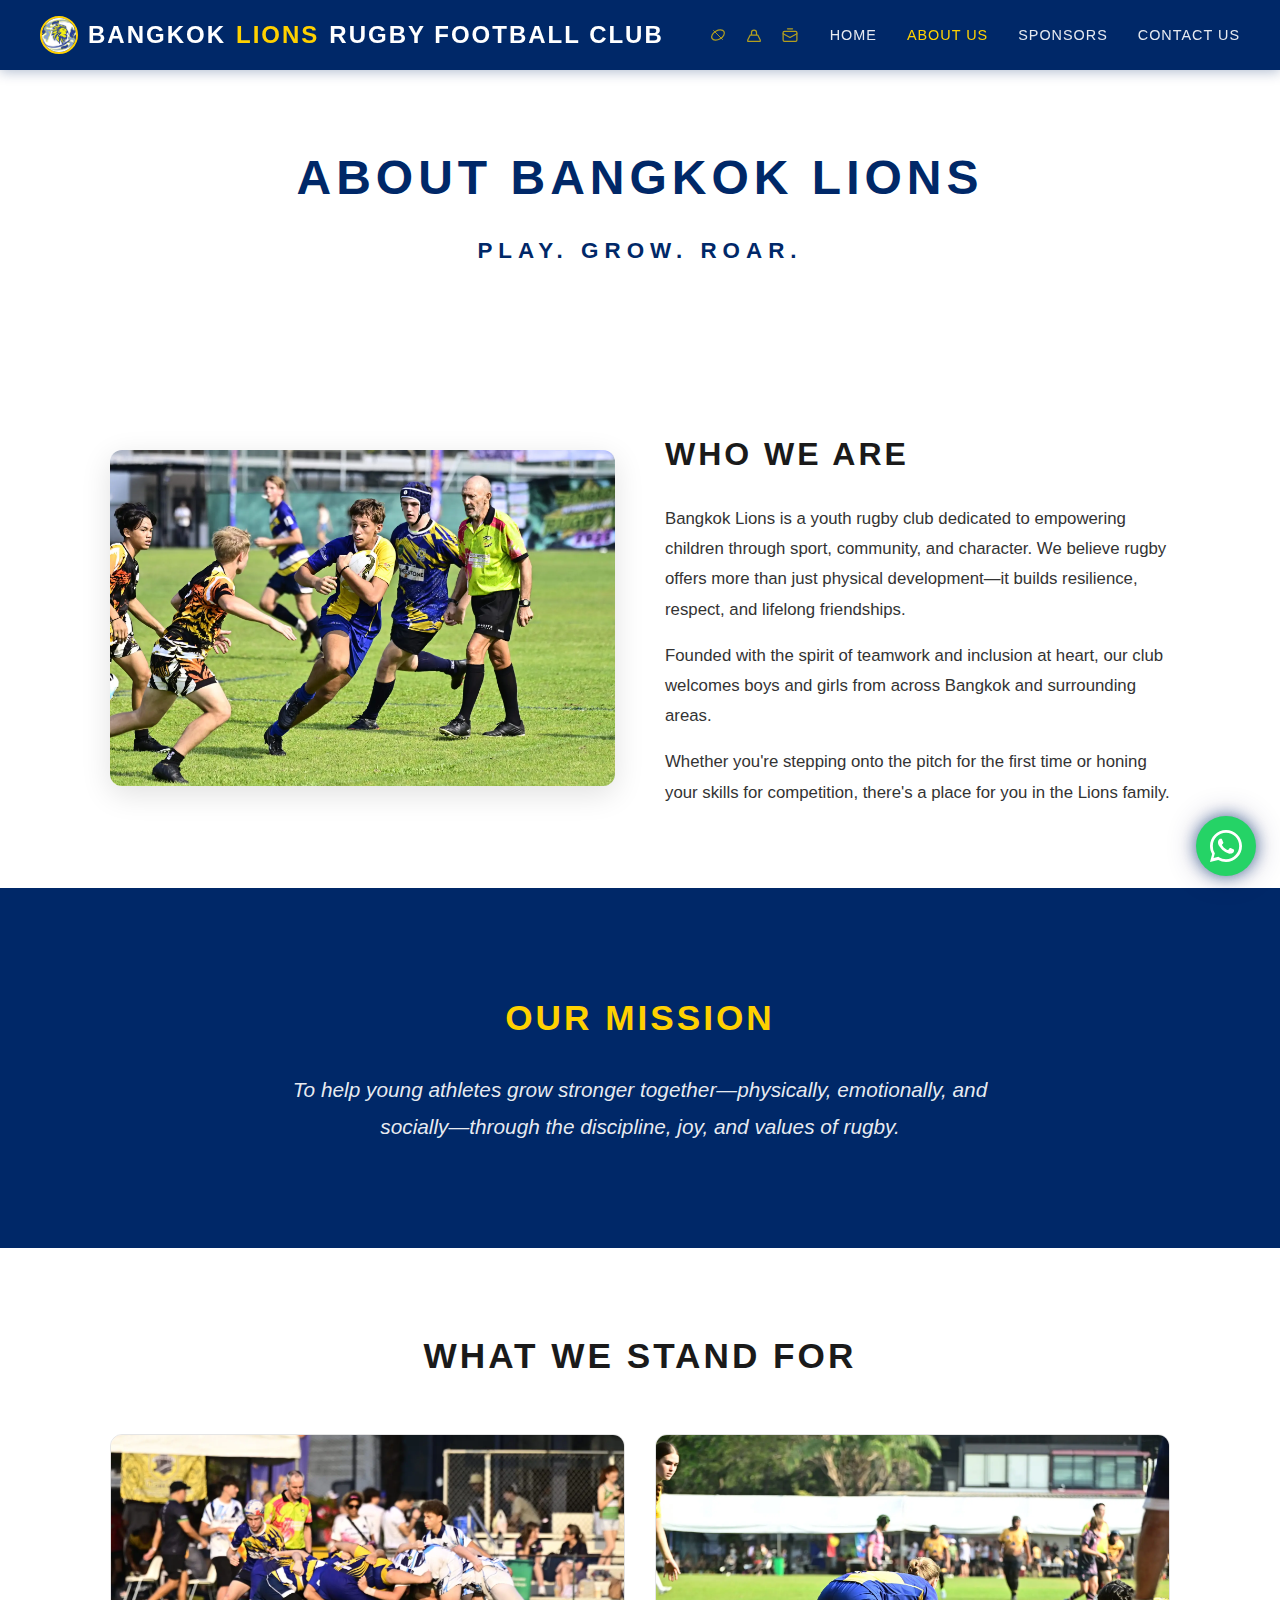
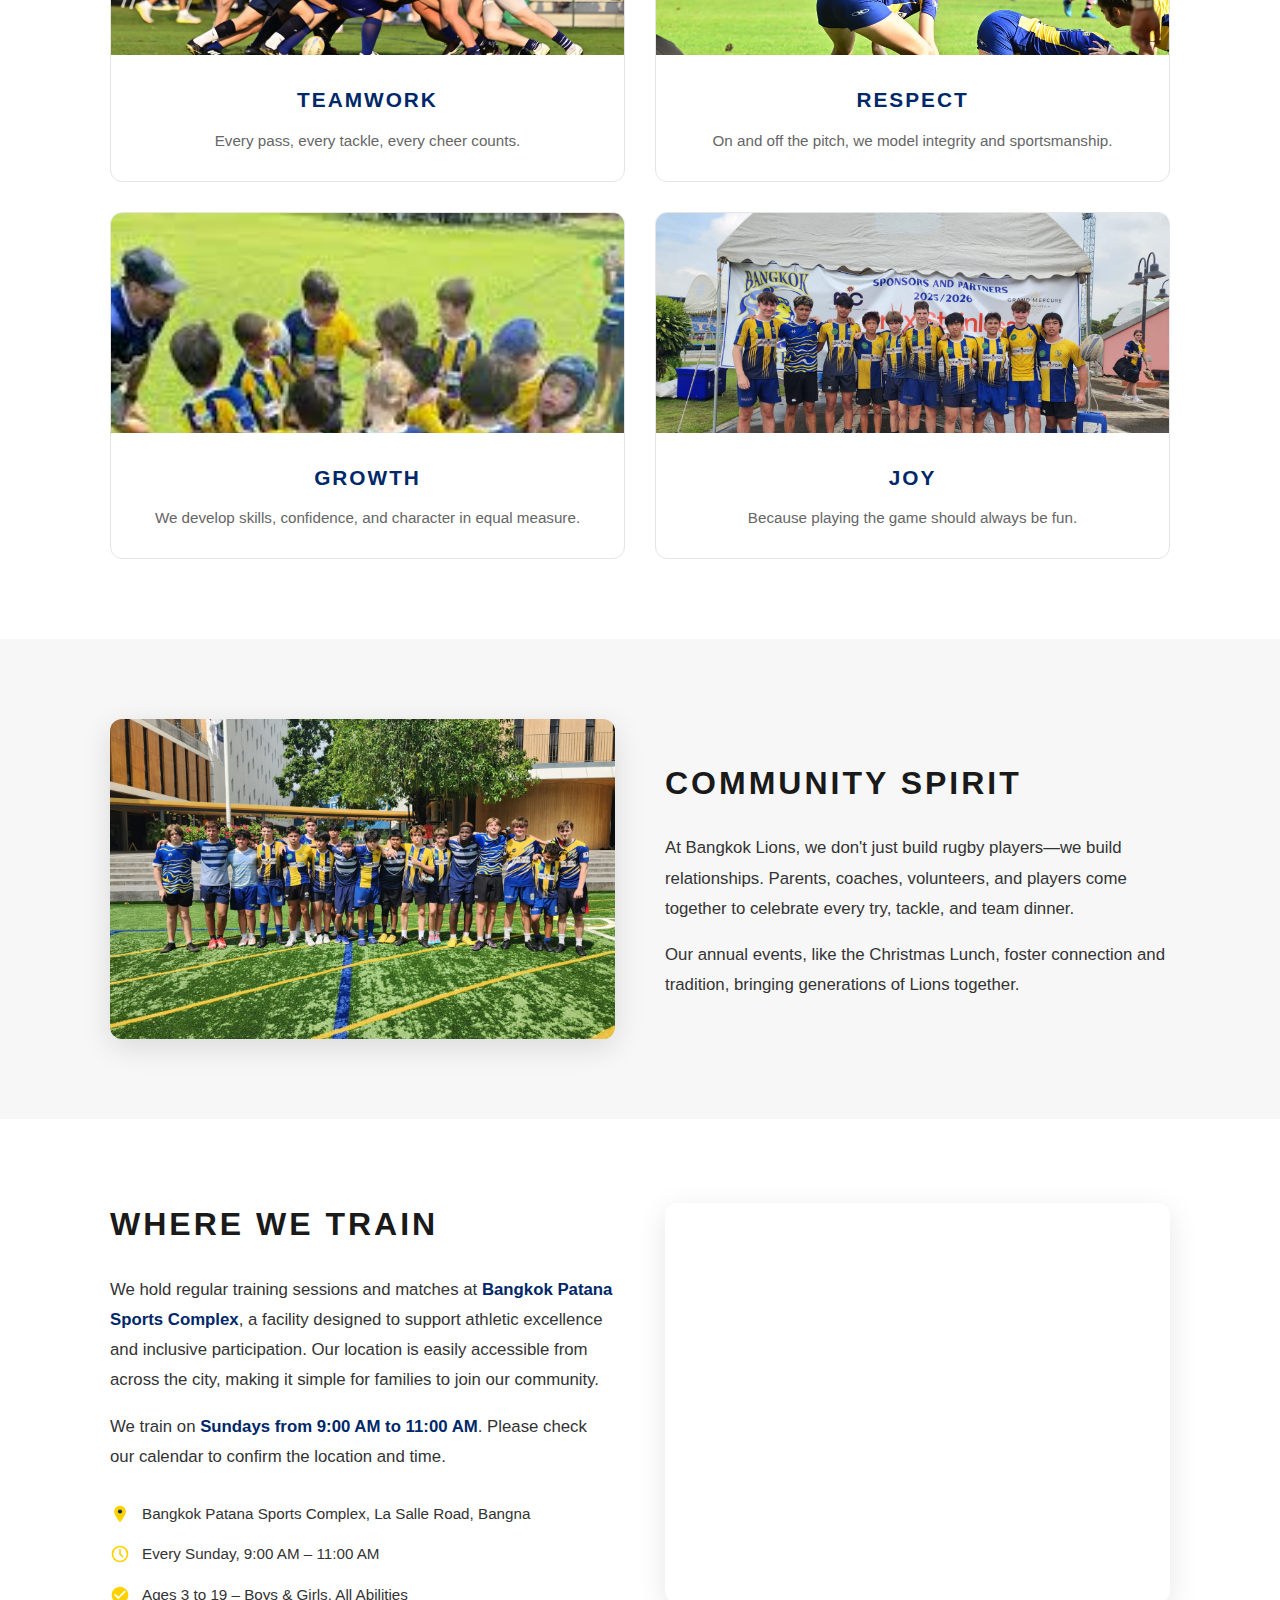
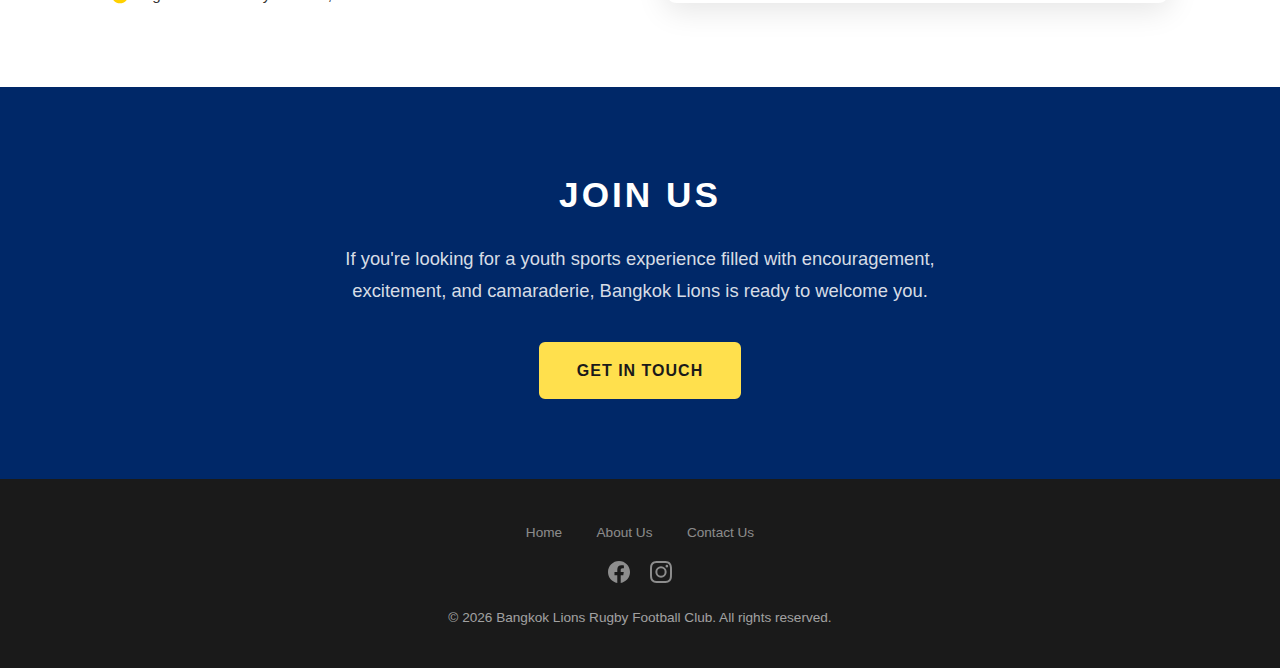
<file: Logos and pics/about.html>
<!DOCTYPE html>
<html lang="en">
<head>
    <meta charset="UTF-8">
    <meta name="viewport" content="width=device-width, initial-scale=1.0">
    <title>About Us - Bangkok Lions Rugby Football Club</title>
    <link rel="stylesheet" href="../style.css">
</head>
<body>

    <nav class="navbar">
        <div class="nav-brand"><a href="../index.html" style="color: inherit; text-decoration: none; display: flex; align-items: center; gap: 10px;"><img src="logo.jpg" alt="Bangkok Lions Logo" class="nav-logo">Bangkok <span>Lions</span> Rugby Football Club</a></div>
        <button class="nav-toggle" aria-label="Toggle menu">&#9776;</button>
        <div class="nav-icons">
            <div class="nav-icon">
                <svg viewBox="0 0 32 32" fill="none"><ellipse cx="16" cy="16" rx="11" ry="7" stroke="currentColor" stroke-width="2" transform="rotate(-30 16 16)"/><path d="M9 9L23 23" stroke="currentColor" stroke-width="1.5" stroke-linecap="round"/></svg>
            </div>
            <div class="nav-icon">
                <svg viewBox="0 0 32 32" fill="none"><path d="M6 26H26V24L22 16H10L6 24V26Z" stroke="currentColor" stroke-width="2" stroke-linejoin="round"/><path d="M12 16V12C12 9.8 13.8 8 16 8C18.2 8 20 9.8 20 12V16" stroke="currentColor" stroke-width="2"/></svg>
            </div>
            <div class="nav-icon">
                <svg viewBox="0 0 32 32" fill="none"><rect x="5" y="10" width="22" height="16" rx="2" stroke="currentColor" stroke-width="2"/><path d="M5 14L16 20L27 14" stroke="currentColor" stroke-width="2" stroke-linecap="round" stroke-linejoin="round"/><path d="M12 6H20" stroke="currentColor" stroke-width="2" stroke-linecap="round"/></svg>
            </div>
        </div>
        <ul class="nav-links">
            <li><a href="../index.html">Home</a></li>
            <li><a href="about.html" class="nav-active">About Us</a></li>
            <li><a href="sponsors.html">Sponsors</a></li>
            <li><a href="../index.html#contact">Contact Us</a></li>
        </ul>
    </nav>

    <section class="about-hero">
        <div class="container">
            <h1>About <span>Bangkok Lions</span></h1>
            <p class="about-hero-tagline">Play. Grow. Roar.</p>
        </div>
    </section>

    <!-- Intro: photo left, text right -->
    <section class="about-intro">
        <div class="container">
            <div class="about-split">
                <div class="about-split-img">
                    <img src="DSC3667-scaled.webp" alt="Bangkok Lions player in action">
                </div>
                <div class="about-split-text">
                    <h2>Who We Are</h2>
                    <p>Bangkok Lions is a youth rugby club dedicated to empowering children through sport, community, and character. We believe rugby offers more than just physical development&mdash;it builds resilience, respect, and lifelong friendships.</p>
                    <p>Founded with the spirit of teamwork and inclusion at heart, our club welcomes boys and girls from across Bangkok and surrounding areas.</p>
                    <p>Whether you're stepping onto the pitch for the first time or honing your skills for competition, there's a place for you in the Lions family.</p>
                </div>
            </div>
        </div>
    </section>

    <!-- Mission: full-width photo banner with overlay -->
    <section class="about-mission-banner">
        <div class="about-mission-overlay">
            <div class="container">
                <h2>Our Mission</h2>
                <p>To help young athletes grow stronger together&mdash;physically, emotionally, and socially&mdash;through the discipline, joy, and values of rugby.</p>
            </div>
        </div>
    </section>

    <!-- Values grid with photos -->
    <section class="about-values">
        <div class="container">
            <h2>What We Stand For</h2>
            <div class="values-grid">
                <div class="value-card value-card-photo">
                    <div class="value-photo">
                        <img src="DSC3251-scaled.webp" alt="Bangkok Lions scrum">
                    </div>
                    <div class="value-body">
                        <h3>Teamwork</h3>
                        <p>Every pass, every tackle, every cheer counts.</p>
                    </div>
                </div>
                <div class="value-card value-card-photo">
                    <div class="value-photo">
                        <img src="DSC_2831-scaled.webp" alt="Bangkok Lions tackle">
                    </div>
                    <div class="value-body">
                        <h3>Respect</h3>
                        <p>On and off the pitch, we model integrity and sportsmanship.</p>
                    </div>
                </div>
                <div class="value-card value-card-photo">
                    <div class="value-photo">
                        <img src="images (1).jfif" alt="Bangkok Lions player growing">
                    </div>
                    <div class="value-body">
                        <h3>Growth</h3>
                        <p>We develop skills, confidence, and character in equal measure.</p>
                    </div>
                </div>
                <div class="value-card value-card-photo">
                    <div class="value-photo">
                        <img src="WhatsApp Image 2025-10-13 at 3.17.49 PM.jpeg" alt="Bangkok Lions team together">
                    </div>
                    <div class="value-body">
                        <h3>Joy</h3>
                        <p>Because playing the game should always be fun.</p>
                    </div>
                </div>
            </div>
        </div>
    </section>

    <!-- Community: text left, photo right (reversed split) -->
    <section class="about-community-section">
        <div class="container">
            <div class="about-split about-split-reverse">
                <div class="about-split-text">
                    <h2>Community Spirit</h2>
                    <p>At Bangkok Lions, we don't just build rugby players&mdash;we build relationships. Parents, coaches, volunteers, and players come together to celebrate every try, tackle, and team dinner.</p>
                    <p>Our annual events, like the Christmas Lunch, foster connection and tradition, bringing generations of Lions together.</p>
                </div>
                <div class="about-split-img">
                    <img src="WhatsApp Image 2025-11-02 at 3.06.34 PM.jpeg" alt="Bangkok Lions community">
                </div>
            </div>
        </div>
    </section>

    <!-- Where We Train: text left, map right -->
    <section class="about-training">
        <div class="container">
            <div class="training-split">
                <div class="training-text">
                    <h2>Where We Train</h2>
                    <p>We hold regular training sessions and matches at <strong>Bangkok Patana Sports Complex</strong>, a facility designed to support athletic excellence and inclusive participation. Our location is easily accessible from across the city, making it simple for families to join our community.</p>
                    <p>We train on <strong>Sundays from 9:00 AM to 11:00 AM</strong>. Please check our calendar to confirm the location and time.</p>
                    <div class="training-details">
                        <div class="training-detail-item">
                            <svg viewBox="0 0 24 24" fill="none" width="20" height="20"><path d="M12 2C8.13 2 5 5.13 5 9c0 5.25 7 13 7 13s7-7.75 7-13c0-3.87-3.13-7-7-7z" fill="var(--gold)"/><circle cx="12" cy="9" r="2.5" fill="var(--blue)"/></svg>
                            <span>Bangkok Patana Sports Complex, La Salle Road, Bangna</span>
                        </div>
                        <div class="training-detail-item">
                            <svg viewBox="0 0 24 24" fill="none" width="20" height="20"><circle cx="12" cy="12" r="9" stroke="var(--gold)" stroke-width="2"/><path d="M12 7V12L15 15" stroke="var(--gold)" stroke-width="2" stroke-linecap="round"/></svg>
                            <span>Every Sunday, 9:00 AM &ndash; 11:00 AM</span>
                        </div>
                        <div class="training-detail-item">
                            <svg viewBox="0 0 24 24" fill="none" width="20" height="20"><path d="M12 2C6.48 2 2 6.48 2 12s4.48 10 10 10 10-4.48 10-10S17.52 2 12 2zm-2 15l-5-5 1.41-1.41L10 14.17l7.59-7.59L19 8l-9 9z" fill="var(--gold)"/></svg>
                            <span>Ages 3 to 19 &ndash; Boys &amp; Girls, All Abilities</span>
                        </div>
                    </div>
                </div>
                <div class="training-map">
                    <iframe
                        src="https://www.google.com/maps?q=Bangkok+Patana+School+Sport+Complex,+Bang+Na,+Bangkok&output=embed"
                        width="100%"
                        height="100%"
                        style="border:0; border-radius: 12px;"
                        allowfullscreen=""
                        loading="lazy"
                        referrerpolicy="no-referrer-when-downgrade">
                    </iframe>
                </div>
            </div>
        </div>
    </section>

    <!-- Join Us CTA -->
    <section class="about-join">
        <div class="container">
            <h2>Join Us</h2>
            <p>If you're looking for a youth sports experience filled with encouragement, excitement, and camaraderie, Bangkok Lions is ready to welcome you.</p>
            <a href="../index.html#contact" class="btn btn-gold">Get in Touch</a>
        </div>
    </section>

    <footer>
        <div class="container">
            <div class="footer-links">
                <a href="../index.html">Home</a>
                <a href="about.html">About Us</a>
                <a href="../index.html#contact">Contact Us</a>
            </div>
            <div class="footer-socials">
                <a href="https://www.facebook.com/BangkokLionsYouthRugby" target="_blank" rel="noopener" aria-label="Facebook">
                    <svg viewBox="0 0 24 24" fill="currentColor"><path d="M24 12.073c0-6.627-5.373-12-12-12s-12 5.373-12 12c0 5.99 4.388 10.954 10.125 11.854v-8.385H7.078v-3.47h3.047V9.43c0-3.007 1.792-4.669 4.533-4.669 1.312 0 2.686.235 2.686.235v2.953H15.83c-1.491 0-1.956.925-1.956 1.874v2.25h3.328l-.532 3.47h-2.796v8.385C19.612 23.027 24 18.062 24 12.073z"/></svg>
                </a>
                <a href="https://www.instagram.com/bangkoklionsrugbyfc/" target="_blank" rel="noopener" aria-label="Instagram">
                    <svg viewBox="0 0 24 24" fill="currentColor"><path d="M12 2.163c3.204 0 3.584.012 4.85.07 3.252.148 4.771 1.691 4.919 4.919.058 1.265.069 1.645.069 4.849 0 3.205-.012 3.584-.069 4.849-.149 3.225-1.664 4.771-4.919 4.919-1.266.058-1.644.07-4.85.07-3.204 0-3.584-.012-4.849-.07-3.26-.149-4.771-1.699-4.919-4.92-.058-1.265-.07-1.644-.07-4.849 0-3.204.013-3.583.07-4.849.149-3.227 1.664-4.771 4.919-4.919 1.266-.057 1.645-.069 4.849-.069zM12 0C8.741 0 8.333.014 7.053.072 2.695.272.273 2.69.073 7.052.014 8.333 0 8.741 0 12c0 3.259.014 3.668.072 4.948.2 4.358 2.618 6.78 6.98 6.98C8.333 23.986 8.741 24 12 24c3.259 0 3.668-.014 4.948-.072 4.354-.2 6.782-2.618 6.979-6.98.059-1.28.073-1.689.073-4.948 0-3.259-.014-3.667-.072-4.947-.196-4.354-2.617-6.78-6.979-6.98C15.668.014 15.259 0 12 0zm0 5.838a6.162 6.162 0 100 12.324 6.162 6.162 0 000-12.324zM12 16a4 4 0 110-8 4 4 0 010 8zm6.406-11.845a1.44 1.44 0 100 2.881 1.44 1.44 0 000-2.881z"/></svg>
                </a>
            </div>
            <p>&copy; 2026 Bangkok Lions Rugby Football Club. All rights reserved.</p>
        </div>
    </footer>

    <a href="https://wa.me/66965347576" target="_blank" rel="noopener" class="whatsapp-bubble" aria-label="Chat on WhatsApp">
        <svg viewBox="0 0 32 32" fill="currentColor"><path d="M16.004 0C7.164 0 .004 7.16.004 16c0 2.82.736 5.564 2.136 7.984L.004 32l8.236-2.1A15.93 15.93 0 0016.004 32C24.844 32 32 24.84 32 16S24.844 0 16.004 0zm0 29.18a13.14 13.14 0 01-7.036-2.04l-.504-.3-4.884 1.244 1.304-4.716-.34-.536A13.12 13.12 0 012.824 16c0-7.28 5.924-13.18 13.18-13.18S29.184 8.72 29.184 16s-5.9 13.18-13.18 13.18zm7.24-9.86c-.396-.2-2.348-1.16-2.712-1.292-.364-.132-.628-.2-.892.2s-1.024 1.292-1.256 1.556c-.232.264-.464.296-.86.1-.396-.2-1.672-.616-3.184-1.964-1.176-1.048-1.972-2.344-2.204-2.74-.232-.396-.024-.612.176-.808.18-.176.396-.464.596-.696.2-.232.264-.396.396-.66.132-.264.068-.496-.032-.696-.1-.2-.892-2.148-1.22-2.94-.324-.776-.652-.672-.892-.684l-.76-.012c-.264 0-.692.1-1.056.496-.364.396-1.388 1.356-1.388 3.304s1.42 3.832 1.62 4.096c.2.264 2.796 4.268 6.776 5.984.948.408 1.688.652 2.264.836.952.3 1.82.26 2.504.156.764-.116 2.348-.96 2.68-1.888.332-.928.332-1.724.232-1.888-.1-.168-.364-.264-.76-.464z"/></svg>
    </a>

    <script src="../script.js"></script>
</body>
</html>
</file>
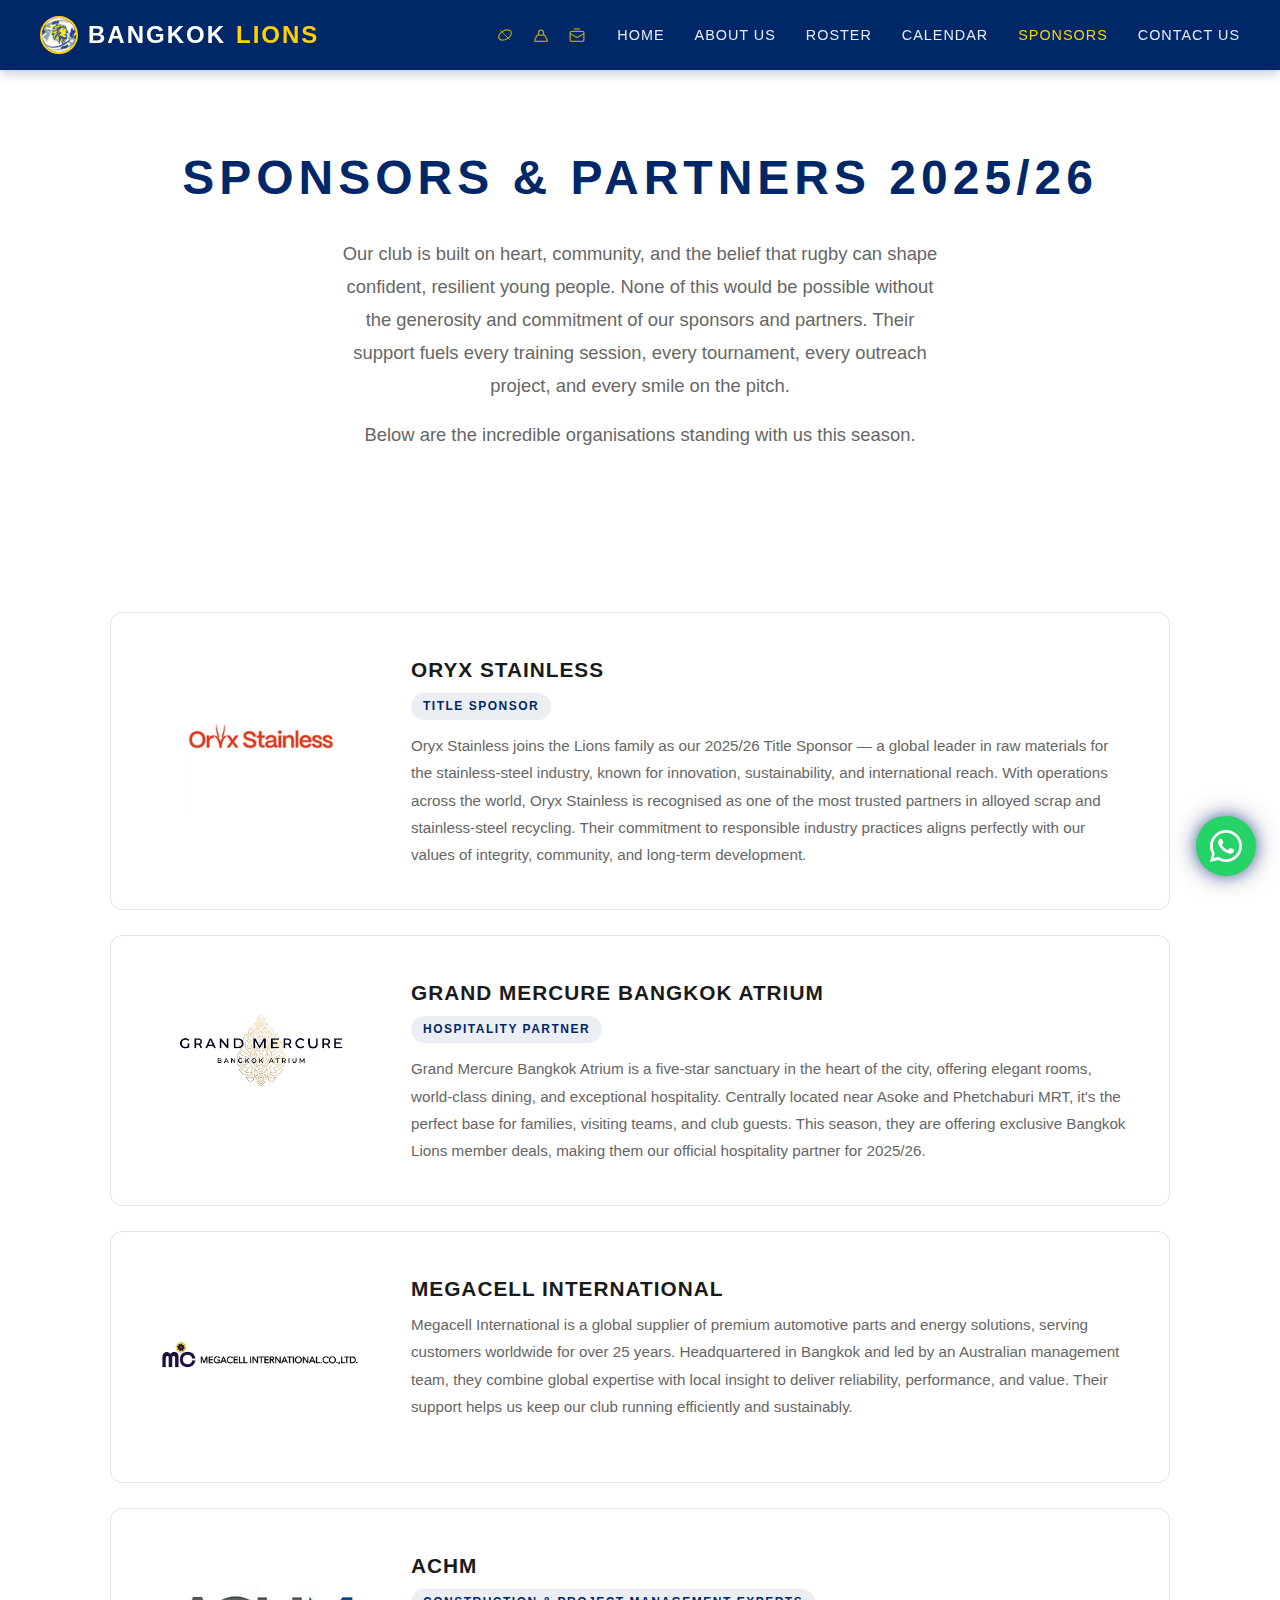
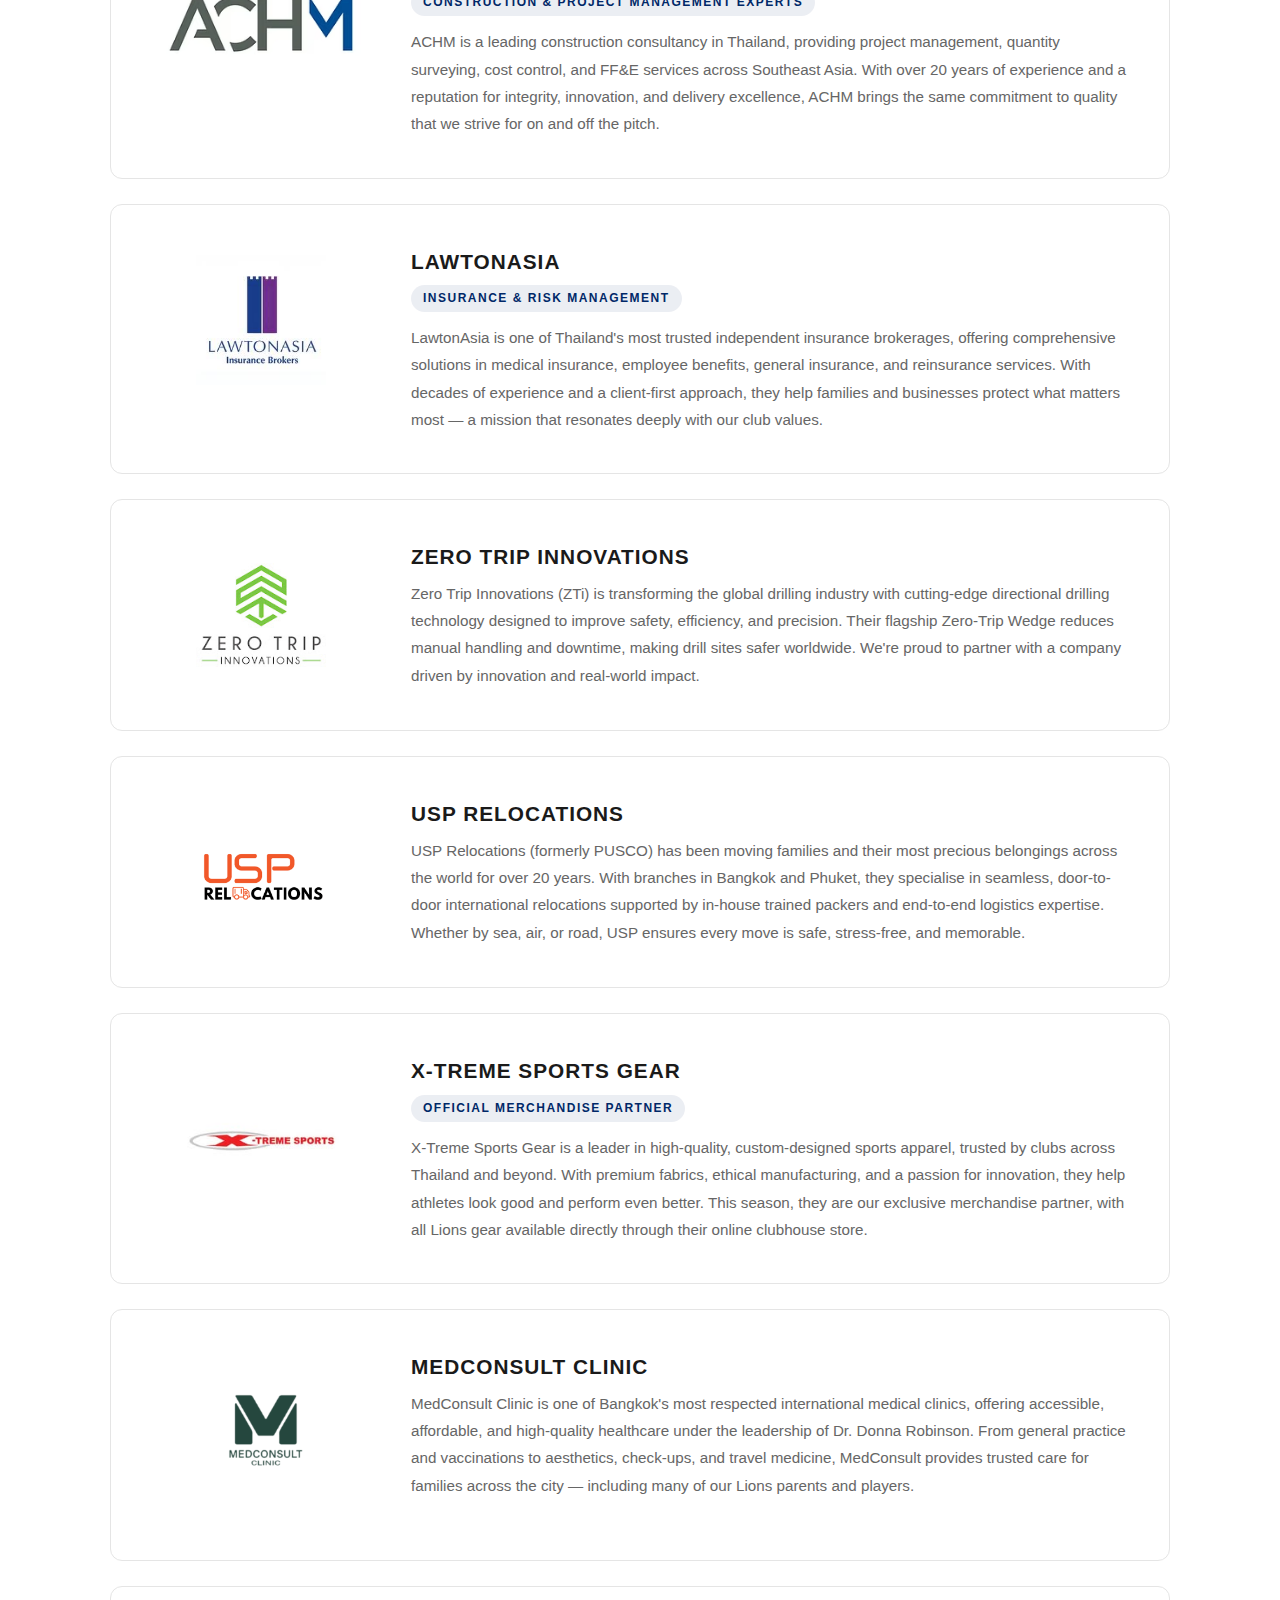
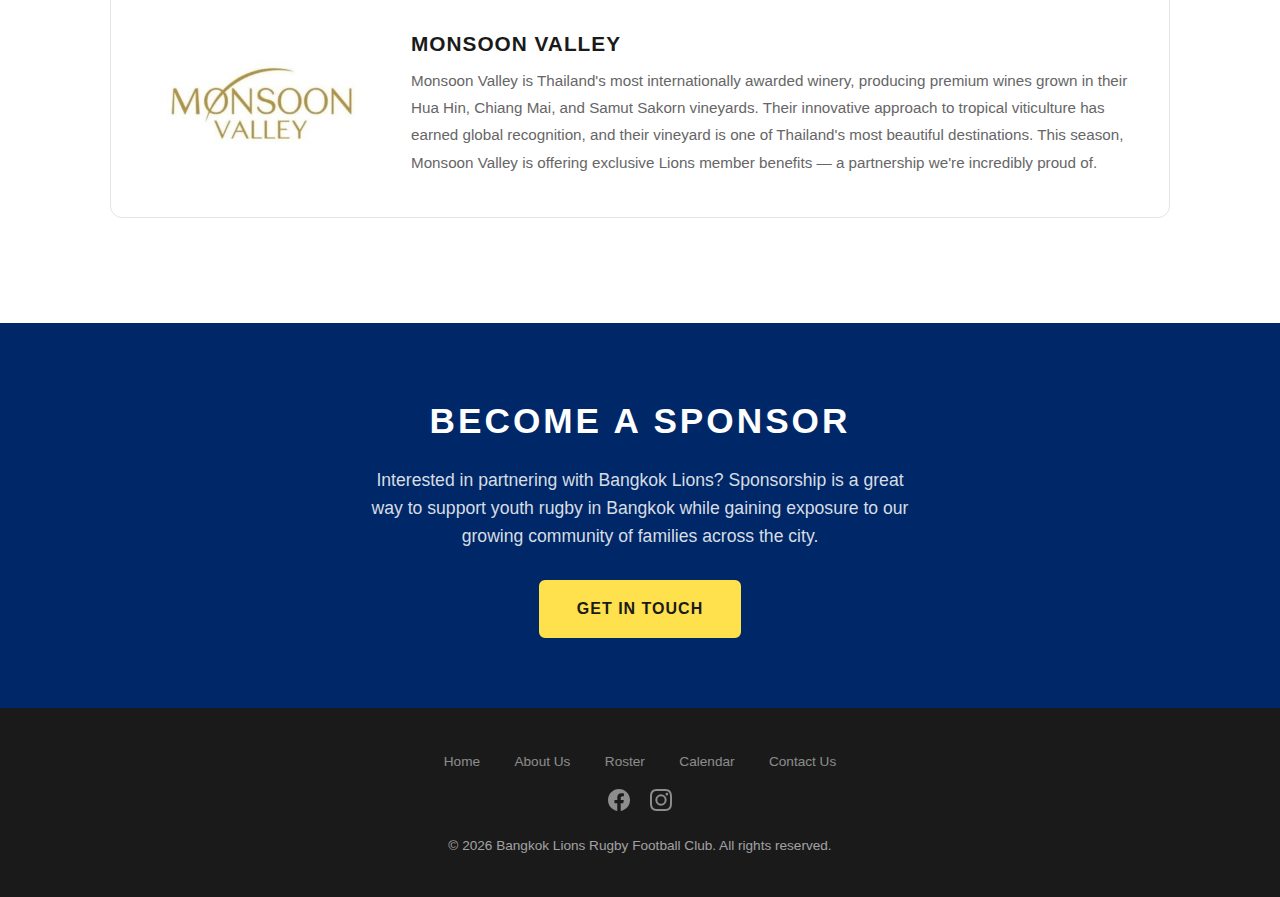
<file: Logos and pics/sponsors.html>
<!DOCTYPE html>
<html lang="en">
<head>
    <meta charset="UTF-8">
    <meta name="viewport" content="width=device-width, initial-scale=1.0">
    <title>Sponsors & Partners 2025/26 - Bangkok Lions Rugby Football Club</title>
    <link rel="stylesheet" href="../style.css">
</head>
<body>

    <nav class="navbar">
        <div class="nav-brand"><a href="../index.html" style="color: inherit; text-decoration: none; display: flex; align-items: center; gap: 10px;"><img src="logo.jpg" alt="Bangkok Lions Logo" class="nav-logo">Bangkok <span>Lions</span></a></div>
        <button class="nav-toggle" aria-label="Toggle menu">&#9776;</button>
        <div class="nav-icons">
            <div class="nav-icon">
                <svg viewBox="0 0 32 32" fill="none"><ellipse cx="16" cy="16" rx="11" ry="7" stroke="currentColor" stroke-width="2" transform="rotate(-30 16 16)"/><path d="M9 9L23 23" stroke="currentColor" stroke-width="1.5" stroke-linecap="round"/></svg>
            </div>
            <div class="nav-icon">
                <svg viewBox="0 0 32 32" fill="none"><path d="M6 26H26V24L22 16H10L6 24V26Z" stroke="currentColor" stroke-width="2" stroke-linejoin="round"/><path d="M12 16V12C12 9.8 13.8 8 16 8C18.2 8 20 9.8 20 12V16" stroke="currentColor" stroke-width="2"/></svg>
            </div>
            <div class="nav-icon">
                <svg viewBox="0 0 32 32" fill="none"><rect x="5" y="10" width="22" height="16" rx="2" stroke="currentColor" stroke-width="2"/><path d="M5 14L16 20L27 14" stroke="currentColor" stroke-width="2" stroke-linecap="round" stroke-linejoin="round"/><path d="M12 6H20" stroke="currentColor" stroke-width="2" stroke-linecap="round"/></svg>
            </div>
        </div>
        <ul class="nav-links">
            <li><a href="../index.html">Home</a></li>
            <li><a href="../index.html#about">About Us</a></li>
            <li><a href="../index.html#roster">Roster</a></li>
            <li><a href="../index.html#schedule">Calendar</a></li>
            <li><a href="sponsors.html" class="nav-active">Sponsors</a></li>
            <li><a href="../index.html#contact">Contact Us</a></li>
        </ul>
    </nav>

    <section class="sponsors-hero">
        <div class="container">
            <h1>Sponsors & Partners <span>2025/26</span></h1>
            <p>Our club is built on heart, community, and the belief that rugby can shape confident, resilient young people. None of this would be possible without the generosity and commitment of our sponsors and partners. Their support fuels every training session, every tournament, every outreach project, and every smile on the pitch.</p>
            <p style="margin-top: 16px;">Below are the incredible organisations standing with us this season.</p>
        </div>
    </section>

    <section class="sponsors-page-section">
        <div class="container">

            <a id="oryx" href="https://www.oryx.com/en/home/" target="_blank" rel="noopener" class="sponsor-detail-card">
                <div class="sponsor-detail-logo logo-lg">
                    <img src="sponsor-megacell.webp" alt="Oryx Stainless">
                </div>
                <div class="sponsor-detail-text">
                    <h3>Oryx Stainless</h3>
                    <span class="sponsor-tag">Title Sponsor</span>
                    <p>Oryx Stainless joins the Lions family as our 2025/26 Title Sponsor &mdash; a global leader in raw materials for the stainless-steel industry, known for innovation, sustainability, and international reach. With operations across the world, Oryx Stainless is recognised as one of the most trusted partners in alloyed scrap and stainless-steel recycling. Their commitment to responsible industry practices aligns perfectly with our values of integrity, community, and long-term development.</p>
                </div>
            </a>

            <a id="grandmercure" href="https://www.grandmercurebangkokatrium.com/" target="_blank" rel="noopener" class="sponsor-detail-card">
                <div class="sponsor-detail-logo">
                    <img src="sponsor-zerotrip.png" alt="Grand Mercure Bangkok Atrium">
                </div>
                <div class="sponsor-detail-text">
                    <h3>Grand Mercure Bangkok Atrium</h3>
                    <span class="sponsor-tag">Hospitality Partner</span>
                    <p>Grand Mercure Bangkok Atrium is a five-star sanctuary in the heart of the city, offering elegant rooms, world-class dining, and exceptional hospitality. Centrally located near Asoke and Phetchaburi MRT, it's the perfect base for families, visiting teams, and club guests. This season, they are offering exclusive Bangkok Lions member deals, making them our official hospitality partner for 2025/26.</p>
                </div>
            </a>

            <a id="megacell" href="https://www.mchanix.com/" target="_blank" rel="noopener" class="sponsor-detail-card">
                <div class="sponsor-detail-logo logo-lg">
                    <img src="sponsor-xtreme.webp" alt="Megacell International">
                </div>
                <div class="sponsor-detail-text">
                    <h3>Megacell International</h3>
                    <p>Megacell International is a global supplier of premium automotive parts and energy solutions, serving customers worldwide for over 25 years. Headquartered in Bangkok and led by an Australian management team, they combine global expertise with local insight to deliver reliability, performance, and value. Their support helps us keep our club running efficiently and sustainably.</p>
                </div>
            </a>

            <a id="achm" href="https://www.achm-th.com/" target="_blank" rel="noopener" class="sponsor-detail-card">
                <div class="sponsor-detail-logo">
                    <img src="sponsor-achm.avif" alt="ACHM">
                </div>
                <div class="sponsor-detail-text">
                    <h3>ACHM</h3>
                    <span class="sponsor-tag">Construction &amp; Project Management Experts</span>
                    <p>ACHM is a leading construction consultancy in Thailand, providing project management, quantity surveying, cost control, and FF&amp;E services across Southeast Asia. With over 20 years of experience and a reputation for integrity, innovation, and delivery excellence, ACHM brings the same commitment to quality that we strive for on and off the pitch.</p>
                </div>
            </a>

            <a id="lawtonasia" href="https://www.lawtonasia.com/" target="_blank" rel="noopener" class="sponsor-detail-card">
                <div class="sponsor-detail-logo">
                    <img src="sponsor-oryx.jfif" alt="LawtonAsia">
                </div>
                <div class="sponsor-detail-text">
                    <h3>LawtonAsia</h3>
                    <span class="sponsor-tag">Insurance &amp; Risk Management</span>
                    <p>LawtonAsia is one of Thailand's most trusted independent insurance brokerages, offering comprehensive solutions in medical insurance, employee benefits, general insurance, and reinsurance services. With decades of experience and a client-first approach, they help families and businesses protect what matters most &mdash; a mission that resonates deeply with our club values.</p>
                </div>
            </a>

            <a id="zerotrip" href="https://zero-trip.com/" target="_blank" rel="noopener" class="sponsor-detail-card">
                <div class="sponsor-detail-logo">
                    <img src="sponsor-unnamed.jpg" alt="Zero Trip Innovations">
                </div>
                <div class="sponsor-detail-text">
                    <h3>Zero Trip Innovations</h3>
                    <p>Zero Trip Innovations (ZTi) is transforming the global drilling industry with cutting-edge directional drilling technology designed to improve safety, efficiency, and precision. Their flagship Zero-Trip Wedge reduces manual handling and downtime, making drill sites safer worldwide. We're proud to partner with a company driven by innovation and real-world impact.</p>
                </div>
            </a>

            <a id="usp" href="https://usprelocations.com/" target="_blank" rel="noopener" class="sponsor-detail-card">
                <div class="sponsor-detail-logo">
                    <img src="sponsor-grandmercure.png" alt="USP Relocations">
                </div>
                <div class="sponsor-detail-text">
                    <h3>USP Relocations</h3>
                    <p>USP Relocations (formerly PUSCO) has been moving families and their most precious belongings across the world for over 20 years. With branches in Bangkok and Phuket, they specialise in seamless, door-to-door international relocations supported by in-house trained packers and end-to-end logistics expertise. Whether by sea, air, or road, USP ensures every move is safe, stress-free, and memorable.</p>
                </div>
            </a>

            <a id="xtreme" href="https://x-tremerugbywear.com/" target="_blank" rel="noopener" class="sponsor-detail-card">
                <div class="sponsor-detail-logo logo-lg">
                    <img src="sponsor-usp.jpg" alt="X-Treme Sports Gear">
                </div>
                <div class="sponsor-detail-text">
                    <h3>X-Treme Sports Gear</h3>
                    <span class="sponsor-tag">Official Merchandise Partner</span>
                    <p>X-Treme Sports Gear is a leader in high-quality, custom-designed sports apparel, trusted by clubs across Thailand and beyond. With premium fabrics, ethical manufacturing, and a passion for innovation, they help athletes look good and perform even better. This season, they are our exclusive merchandise partner, with all Lions gear available directly through their online clubhouse store.</p>
                </div>
            </a>

            <a id="medconsult" href="https://www.medconsultasia.com/th/" target="_blank" rel="noopener" class="sponsor-detail-card">
                <div class="sponsor-detail-logo logo-lg">
                    <img src="MedConsult_White_Removed-300x212.png" alt="MedConsult Clinic">
                </div>
                <div class="sponsor-detail-text">
                    <h3>MedConsult Clinic</h3>
                    <p>MedConsult Clinic is one of Bangkok's most respected international medical clinics, offering accessible, affordable, and high-quality healthcare under the leadership of Dr. Donna Robinson. From general practice and vaccinations to aesthetics, check-ups, and travel medicine, MedConsult provides trusted care for families across the city &mdash; including many of our Lions parents and players.</p>
                </div>
            </a>

            <a id="monsoonvalley" href="https://www.monsoonvalley.com/en" target="_blank" rel="noopener" class="sponsor-detail-card">
                <div class="sponsor-detail-logo">
                    <img src="Monsoon_Valley-e1767325957445-300x127.jpg" alt="Monsoon Valley">
                </div>
                <div class="sponsor-detail-text">
                    <h3>Monsoon Valley</h3>
                    <p>Monsoon Valley is Thailand's most internationally awarded winery, producing premium wines grown in their Hua Hin, Chiang Mai, and Samut Sakorn vineyards. Their innovative approach to tropical viticulture has earned global recognition, and their vineyard is one of Thailand's most beautiful destinations. This season, Monsoon Valley is offering exclusive Lions member benefits &mdash; a partnership we're incredibly proud of.</p>
                </div>
            </a>

        </div>
    </section>

    <section class="sponsors-cta">
        <div class="container">
            <h2>Become a Sponsor</h2>
            <p>Interested in partnering with Bangkok Lions? Sponsorship is a great way to support youth rugby in Bangkok while gaining exposure to our growing community of families across the city.</p>
            <a href="../index.html#contact" class="btn">Get in Touch</a>
        </div>
    </section>

    <footer>
        <div class="container">
            <div class="footer-links">
                <a href="../index.html">Home</a>
                <a href="../index.html#about">About Us</a>
                <a href="../index.html#roster">Roster</a>
                <a href="../index.html#schedule">Calendar</a>
                <a href="../index.html#contact">Contact Us</a>
            </div>
            <div class="footer-socials">
                <a href="https://www.facebook.com/BangkokLionsYouthRugby" target="_blank" rel="noopener" aria-label="Facebook">
                    <svg viewBox="0 0 24 24" fill="currentColor"><path d="M24 12.073c0-6.627-5.373-12-12-12s-12 5.373-12 12c0 5.99 4.388 10.954 10.125 11.854v-8.385H7.078v-3.47h3.047V9.43c0-3.007 1.792-4.669 4.533-4.669 1.312 0 2.686.235 2.686.235v2.953H15.83c-1.491 0-1.956.925-1.956 1.874v2.25h3.328l-.532 3.47h-2.796v8.385C19.612 23.027 24 18.062 24 12.073z"/></svg>
                </a>
                <a href="https://www.instagram.com/bangkoklionsrugbyfc/" target="_blank" rel="noopener" aria-label="Instagram">
                    <svg viewBox="0 0 24 24" fill="currentColor"><path d="M12 2.163c3.204 0 3.584.012 4.85.07 3.252.148 4.771 1.691 4.919 4.919.058 1.265.069 1.645.069 4.849 0 3.205-.012 3.584-.069 4.849-.149 3.225-1.664 4.771-4.919 4.919-1.266.058-1.644.07-4.85.07-3.204 0-3.584-.012-4.849-.07-3.26-.149-4.771-1.699-4.919-4.92-.058-1.265-.07-1.644-.07-4.849 0-3.204.013-3.583.07-4.849.149-3.227 1.664-4.771 4.919-4.919 1.266-.057 1.645-.069 4.849-.069zM12 0C8.741 0 8.333.014 7.053.072 2.695.272.273 2.69.073 7.052.014 8.333 0 8.741 0 12c0 3.259.014 3.668.072 4.948.2 4.358 2.618 6.78 6.98 6.98C8.333 23.986 8.741 24 12 24c3.259 0 3.668-.014 4.948-.072 4.354-.2 6.782-2.618 6.979-6.98.059-1.28.073-1.689.073-4.948 0-3.259-.014-3.667-.072-4.947-.196-4.354-2.617-6.78-6.979-6.98C15.668.014 15.259 0 12 0zm0 5.838a6.162 6.162 0 100 12.324 6.162 6.162 0 000-12.324zM12 16a4 4 0 110-8 4 4 0 010 8zm6.406-11.845a1.44 1.44 0 100 2.881 1.44 1.44 0 000-2.881z"/></svg>
                </a>
            </div>
            <p>&copy; 2026 Bangkok Lions Rugby Football Club. All rights reserved.</p>
        </div>
    </footer>

    <a href="https://wa.me/66965347576" target="_blank" rel="noopener" class="whatsapp-bubble" aria-label="Chat on WhatsApp">
        <svg viewBox="0 0 32 32" fill="currentColor"><path d="M16.004 0C7.164 0 .004 7.16.004 16c0 2.82.736 5.564 2.136 7.984L.004 32l8.236-2.1A15.93 15.93 0 0016.004 32C24.844 32 32 24.84 32 16S24.844 0 16.004 0zm0 29.18a13.14 13.14 0 01-7.036-2.04l-.504-.3-4.884 1.244 1.304-4.716-.34-.536A13.12 13.12 0 012.824 16c0-7.28 5.924-13.18 13.18-13.18S29.184 8.72 29.184 16s-5.9 13.18-13.18 13.18zm7.24-9.86c-.396-.2-2.348-1.16-2.712-1.292-.364-.132-.628-.2-.892.2s-1.024 1.292-1.256 1.556c-.232.264-.464.296-.86.1-.396-.2-1.672-.616-3.184-1.964-1.176-1.048-1.972-2.344-2.204-2.74-.232-.396-.024-.612.176-.808.18-.176.396-.464.596-.696.2-.232.264-.396.396-.66.132-.264.068-.496-.032-.696-.1-.2-.892-2.148-1.22-2.94-.324-.776-.652-.672-.892-.684l-.76-.012c-.264 0-.692.1-1.056.496-.364.396-1.388 1.356-1.388 3.304s1.42 3.832 1.62 4.096c.2.264 2.796 4.268 6.776 5.984.948.408 1.688.652 2.264.836.952.3 1.82.26 2.504.156.764-.116 2.348-.96 2.68-1.888.332-.928.332-1.724.232-1.888-.1-.168-.364-.264-.76-.464z"/></svg>
    </a>

    <script src="../script.js"></script>
</body>
</html>
</file>
<file: style.css>
/* ===== BASE ===== */
* {
    margin: 0;
    padding: 0;
    box-sizing: border-box;
}

:root {
    --gold: #FFD100;
    --gold-light: #FFE04D;
    --gold-bg: #FFFBEA;
    --blue: #002868;
    --blue-light: #003A8C;
    --dark: #1A1A1A;
    --text: #333333;
    --text-light: #666666;
    --bg: #FFFFFF;
    --bg-alt: #F7F7F7;
    --bg-card: #FFFFFF;
    --border: #E5E5E5;
}

html {
    scroll-behavior: smooth;
}

/* Scroll reveal animations */
.scroll-hidden {
    opacity: 0;
    transform: translateY(30px);
    transition: opacity 0.6s ease, transform 0.6s ease;
}

.scroll-visible {
    opacity: 1;
    transform: translateY(0);
}

body {
    font-family: 'Segoe UI', Tahoma, Geneva, Verdana, sans-serif;
    background: var(--bg);
    color: var(--text);
    line-height: 1.6;
}

.container {
    max-width: 1100px;
    margin: 0 auto;
    padding: 0 20px;
}

h2 {
    font-size: 2.2rem;
    text-align: center;
    margin-bottom: 40px;
    color: var(--dark);
    text-transform: uppercase;
    letter-spacing: 3px;
}

.btn {
    display: inline-block;
    padding: 14px 36px;
    background: var(--blue);
    color: #FFFFFF;
    text-decoration: none;
    font-weight: 700;
    font-size: 1rem;
    border: 2px solid var(--blue);
    border-radius: 6px;
    cursor: pointer;
    transition: all 0.3s ease;
    text-transform: uppercase;
    letter-spacing: 1px;
}

.btn:hover {
    background: var(--blue-light);
    border-color: var(--blue-light);
}

.btn-gold {
    background: var(--gold-light);
    color: var(--dark);
    border-color: var(--gold-light);
}

.btn-gold:hover {
    background: var(--gold);
    border-color: var(--gold);
}

/* ===== NAVBAR ===== */
.navbar {
    position: fixed;
    top: 0;
    width: 100%;
    display: flex;
    justify-content: space-between;
    align-items: center;
    padding: 16px 40px;
    background: var(--blue);
    backdrop-filter: blur(10px);
    z-index: 1000;
    border-bottom: none;
    box-shadow: 0 2px 12px rgba(0, 40, 104, 0.3);
}

.nav-brand {
    font-size: 1.5rem;
    font-weight: 800;
    color: #FFFFFF;
    text-transform: uppercase;
    letter-spacing: 2px;
    display: flex;
    align-items: center;
    gap: 10px;
}

.nav-logo {
    width: 38px;
    height: 38px;
    object-fit: cover;
    border-radius: 50%;
    border: 2px solid var(--gold);
    background: #FFFFFF;
}

.nav-brand span {
    color: var(--gold);
}

.nav-links {
    display: flex;
    list-style: none;
    gap: 30px;
}

.nav-icons {
    display: flex;
    align-items: center;
    gap: 16px;
    margin-left: auto;
    margin-right: 30px;
}

.nav-icon {
    width: 20px;
    height: 20px;
    color: var(--gold);
    opacity: 0.7;
}

.nav-icon svg {
    width: 100%;
    height: 100%;
}

.nav-links a {
    color: rgba(255, 255, 255, 0.9);
    text-decoration: none;
    font-weight: 500;
    font-size: 0.9rem;
    text-transform: uppercase;
    letter-spacing: 1px;
    transition: color 0.3s ease;
    position: relative;
}

.nav-links a::after {
    content: '';
    position: absolute;
    bottom: -4px;
    left: 0;
    width: 0;
    height: 2px;
    background: var(--gold);
    transition: width 0.3s ease;
}

.nav-links a:hover {
    color: var(--gold);
}

.nav-links a:hover::after {
    width: 100%;
}

.nav-toggle {
    display: none;
    background: none;
    border: none;
    color: var(--gold);
    font-size: 1.8rem;
    cursor: pointer;
}

/* ===== HERO ===== */
.hero {
    position: relative;
    height: 100vh;
    display: flex;
    align-items: center;
    justify-content: center;
    text-align: center;
    background: url('Logos and pics/hero-bg.jpg') center center / cover no-repeat;
    overflow: hidden;
}

.hero::before {
    content: '';
    position: absolute;
    inset: 0;
    background: rgba(0, 40, 104, 0.65);
}

.hero-content {
    position: relative;
    z-index: 1;
    max-width: 700px;
    padding: 0 20px;
}

.hero-logo {
    width: 130px;
    height: 130px;
    object-fit: cover;
    margin-bottom: 24px;
    border-radius: 50%;
    border: 3px solid var(--gold);
    background: #FFFFFF;
    box-shadow: 0 4px 20px rgba(0, 0, 0, 0.3);
}

.hero-content h1 {
    font-size: 4.5rem;
    font-weight: 900;
    text-transform: uppercase;
    letter-spacing: 6px;
    color: #FFFFFF;
    margin-bottom: 10px;
    text-shadow: 0 2px 20px rgba(0, 0, 0, 0.3);
}

.hero-content h1 span {
    color: var(--gold);
}

.tagline {
    font-size: 1.5rem;
    color: var(--gold);
    letter-spacing: 6px;
    text-transform: uppercase;
    margin-bottom: 20px;
    font-weight: 700;
}

.subtitle {
    font-size: 1.1rem;
    color: rgba(255, 255, 255, 0.9);
    max-width: 550px;
    margin: 0 auto 40px;
    line-height: 1.8;
}

/* ===== FEATURES ===== */
.features {
    padding: 80px 0;
    background: var(--bg);
}

.features-header {
    text-align: center;
    margin-bottom: 30px;
}

.features-header h2 {
    margin-bottom: 0;
}

/* ===== TRAINING BANNER ===== */
.training-banner {
    background: var(--blue);
    border-radius: 16px;
    padding: 40px 30px;
    margin-bottom: 60px;
    text-align: center;
    position: relative;
    overflow: hidden;
    box-shadow: 0 8px 30px rgba(0, 40, 104, 0.25);
    transition: box-shadow 0.3s ease;
}

.training-banner:hover {
    box-shadow: 0 0 20px rgba(255, 209, 0, 0.6), 0 0 40px rgba(255, 209, 0, 0.3);
}

.training-banner::before {
    content: '';
    position: absolute;
    top: -40px;
    right: -40px;
    width: 160px;
    height: 160px;
    background: rgba(255, 209, 0, 0.08);
    border-radius: 50%;
}

.training-banner::after {
    content: '';
    position: absolute;
    bottom: -30px;
    left: -30px;
    width: 120px;
    height: 120px;
    background: rgba(255, 209, 0, 0.06);
    border-radius: 50%;
}

.training-banner-inner {
    position: relative;
    z-index: 1;
}

.training-line-main {
    display: flex;
    flex-direction: column;
    align-items: center;
    gap: 6px;
    margin-bottom: 16px;
}

.training-label {
    font-size: 1rem;
    color: rgba(255, 255, 255, 0.8);
    text-transform: uppercase;
    letter-spacing: 4px;
    font-weight: 500;
}

.training-highlight {
    font-size: 2.6rem;
    font-weight: 900;
    color: var(--gold);
    text-transform: uppercase;
    letter-spacing: 3px;
    line-height: 1.1;
}

.training-line-venue {
    display: flex;
    align-items: center;
    justify-content: center;
    gap: 8px;
    font-size: 1.15rem;
    font-weight: 600;
    color: #FFFFFF;
    margin-bottom: 14px;
    letter-spacing: 0.5px;
}

.training-venue-link {
    color: #FFFFFF;
    text-decoration: none;
    border-bottom: 1px solid rgba(255, 255, 255, 0.4);
    transition: color 0.3s ease, border-color 0.3s ease;
}

.training-venue-link:hover {
    color: var(--gold);
    border-color: var(--gold);
}

.training-pin {
    width: 22px;
    height: 22px;
    color: var(--gold);
    flex-shrink: 0;
}

.training-line-ages {
    font-size: 1.05rem;
    color: rgba(255, 255, 255, 0.85);
    font-weight: 500;
    letter-spacing: 1px;
}

@media (max-width: 768px) {
    .training-highlight {
        font-size: 1.8rem;
        letter-spacing: 1px;
    }

    .training-banner {
        padding: 30px 20px;
        margin-bottom: 40px;
    }

    .training-line-ages {
        font-size: 0.9rem;
    }
}

.features-grid {
    display: grid;
    grid-template-columns: repeat(3, 1fr);
    gap: 30px;
}

.feature-card {
    text-align: center;
    padding: 40px 25px;
    border-radius: 12px;
    border: 1px solid var(--border);
    transition: all 0.3s ease;
}

.feature-card:hover {
    transform: translateY(-5px);
    box-shadow: 0 12px 30px rgba(0, 0, 0, 0.08);
    border-color: var(--gold-light);
}

.feature-icon {
    width: 60px;
    height: 60px;
    margin: 0 auto 16px;
    color: var(--blue);
}

.feature-icon svg {
    width: 100%;
    height: 100%;
}

.feature-card h3 {
    font-size: 1.15rem;
    font-weight: 700;
    color: var(--dark);
    margin-bottom: 10px;
    text-transform: uppercase;
    letter-spacing: 1px;
}

.feature-card p {
    font-size: 0.95rem;
    color: var(--text-light);
    line-height: 1.7;
}

/* ===== QUOTE ===== */
.quote-section {
    padding: 80px 0;
    background: var(--bg-alt);
    border-top: 1px solid var(--border);
    border-bottom: 1px solid var(--border);
}

.club-quote {
    max-width: 700px;
    margin: 0 auto;
    text-align: center;
    position: relative;
    padding: 0 30px;
}

.club-quote::before {
    content: '\201C';
    font-size: 5rem;
    color: var(--gold);
    position: absolute;
    top: -30px;
    left: 0px;
    font-family: Georgia, serif;
    line-height: 1;
}

.club-quote p {
    font-size: 1.3rem;
    font-weight: 500;
    font-style: italic;
    color: var(--text);
    line-height: 1.9;
    letter-spacing: 0.2px;
}

/* ===== ABOUT ===== */
.about {
    padding: 100px 0;
    background: var(--bg-alt);
}

.about-grid {
    display: grid;
    grid-template-columns: repeat(4, 1fr);
    gap: 20px;
    margin-bottom: 40px;
}

.stat-card {
    background: var(--bg-card);
    padding: 30px;
    text-align: center;
    border: 1px solid var(--border);
    border-radius: 10px;
    transition: transform 0.3s ease, box-shadow 0.3s ease;
}

.stat-card:hover {
    transform: translateY(-5px);
    box-shadow: 0 8px 25px rgba(0, 0, 0, 0.08);
}

.stat-number {
    display: block;
    font-size: 2.5rem;
    font-weight: 800;
    color: var(--blue);
}

.stat-label {
    display: block;
    font-size: 0.85rem;
    color: var(--text-light);
    text-transform: uppercase;
    letter-spacing: 2px;
    margin-top: 8px;
}

.about-text-link {
    text-decoration: none;
    color: inherit;
    display: block;
    transition: opacity 0.3s ease;
}

.about-text-link:hover {
    opacity: 0.7;
}

.about-text {
    text-align: center;
    max-width: 700px;
    margin: 0 auto 50px;
    color: var(--text-light);
    font-size: 1.05rem;
    line-height: 1.8;
}

.about-highlights {
    display: grid;
    grid-template-columns: repeat(2, 1fr);
    gap: 25px;
    max-width: 900px;
    margin: 0 auto;
}

.highlight-item {
    background: var(--bg-card);
    padding: 30px;
    border-radius: 10px;
    border: 1px solid var(--border);
    border-left: 4px solid var(--gold);
}

.highlight-item h3 {
    font-size: 1.05rem;
    color: var(--dark);
    margin-bottom: 10px;
    text-transform: uppercase;
    letter-spacing: 0.5px;
}

.highlight-item p {
    font-size: 0.95rem;
    color: var(--text-light);
    line-height: 1.7;
}

@media (max-width: 768px) {
    .about-highlights {
        grid-template-columns: 1fr;
    }
}

/* ===== CTA BANNER ===== */
.cta-banner {
    padding: 70px 0;
    background: var(--blue);
    text-align: center;
}

.cta-banner h2 {
    color: #FFFFFF;
    margin-bottom: 16px;
}

.cta-banner p {
    color: rgba(255, 255, 255, 0.85);
    font-size: 1.1rem;
    margin-bottom: 30px;
    max-width: 500px;
    margin-left: auto;
    margin-right: auto;
}

.cta-banner .btn {
    background: var(--gold-light);
    color: var(--dark);
    border-color: var(--gold-light);
}

.cta-banner .btn:hover {
    background: var(--gold);
    border-color: var(--gold);
}

/* ===== ROSTER ===== */
.roster {
    padding: 100px 0;
    background: var(--bg);
}

.roster-grid {
    display: grid;
    grid-template-columns: repeat(auto-fill, minmax(210px, 1fr));
    gap: 15px;
}

.player-card {
    background: var(--bg-card);
    padding: 20px;
    display: flex;
    align-items: center;
    gap: 15px;
    border: 1px solid var(--border);
    border-radius: 10px;
    transition: all 0.3s ease;
}

.player-card:hover {
    border-color: var(--gold);
    transform: translateY(-3px);
    box-shadow: 0 8px 25px rgba(0, 0, 0, 0.08);
}

.player-number {
    font-size: 1.8rem;
    font-weight: 900;
    color: var(--gold);
    min-width: 45px;
    text-align: center;
}

.player-info h3 {
    font-size: 1rem;
    font-weight: 600;
    color: var(--dark);
}

.position {
    font-size: 0.8rem;
    color: var(--text-light);
    text-transform: uppercase;
    letter-spacing: 1px;
}

/* ===== SCHEDULE ===== */
.schedule {
    padding: 100px 0;
    background: var(--bg-alt);
}

.schedule-list {
    display: flex;
    flex-direction: column;
    gap: 12px;
}

.match-card {
    display: flex;
    align-items: center;
    background: var(--bg-card);
    padding: 20px 25px;
    border: 1px solid var(--border);
    border-radius: 10px;
    transition: all 0.3s ease;
}

.match-card:hover {
    box-shadow: 0 4px 15px rgba(0, 0, 0, 0.06);
    border-color: var(--gold);
}

.match-date {
    display: flex;
    flex-direction: column;
    align-items: center;
    min-width: 60px;
    margin-right: 25px;
}

.match-date .day {
    font-size: 1.8rem;
    font-weight: 800;
    color: var(--blue);
    line-height: 1;
}

.match-date .month {
    font-size: 0.75rem;
    color: var(--text-light);
    text-transform: uppercase;
    letter-spacing: 2px;
}

.match-details {
    flex: 1;
}

.match-details h3 {
    font-size: 1.05rem;
    font-weight: 600;
    color: var(--dark);
}

.match-details .vs {
    color: var(--gold);
    font-weight: 400;
    font-size: 0.85rem;
}

.match-details p {
    font-size: 0.85rem;
    color: var(--text-light);
    margin-top: 4px;
}

.match-status {
    padding: 6px 16px;
    font-size: 0.8rem;
    font-weight: 700;
    text-transform: uppercase;
    letter-spacing: 1px;
    border-radius: 20px;
}

.match-status.upcoming {
    background: rgba(0, 40, 104, 0.1);
    color: var(--blue);
    border: 1px solid rgba(0, 40, 104, 0.25);
}

.match-status.win {
    background: rgba(76, 175, 80, 0.1);
    color: #2E7D32;
    border: 1px solid rgba(76, 175, 80, 0.25);
}

.match-status.loss {
    background: rgba(244, 67, 54, 0.1);
    color: #C62828;
    border: 1px solid rgba(244, 67, 54, 0.25);
}

/* ===== SPONSORS ===== */
.sponsors {
    padding: 60px 0;
    background: var(--bg);
    text-align: center;
}

.sponsors h2 {
    margin-bottom: 16px;
}

.sponsors > .container > p {
    color: var(--text-light);
    margin-bottom: 30px;
}

.sponsor-logos {
    display: grid;
    grid-template-columns: repeat(5, 1fr);
    gap: 20px;
    max-width: 1000px;
    margin: 0 auto;
}

.sponsor-card {
    width: 100%;
    aspect-ratio: 3 / 2;
    background: #FFFFFF;
    border: 1px solid var(--border);
    border-radius: 10px;
    display: flex;
    align-items: center;
    justify-content: center;
    padding: 20px;
    transition: all 0.3s ease;
}

.sponsor-card:hover {
    box-shadow: 0 4px 15px rgba(0, 0, 0, 0.08);
    border-color: var(--gold);
}

.sponsor-card img {
    max-width: 100%;
    max-height: 100%;
    object-fit: contain;
}

.sponsor-card img.sponsor-img-lg {
    transform: scale(1.2);
}

.sponsor-card-link {
    text-decoration: none;
    color: inherit;
    display: block;
}

@media (max-width: 768px) {
    .sponsor-logos {
        grid-template-columns: repeat(2, 1fr);
    }
}

/* ===== FIND US / MAP ===== */
.find-us {
    padding: 80px 0;
    background: var(--bg);
    text-align: center;
}

.find-us-subtitle {
    color: var(--text-light);
    font-size: 1.1rem;
    margin-bottom: 30px;
}

.map-wrapper {
    border-radius: 12px;
    overflow: hidden;
    box-shadow: 0 4px 20px rgba(0, 0, 0, 0.1);
}

.map-wrapper iframe {
    display: block;
}

/* ===== SOCIAL LINKS ===== */
.social-links {
    display: flex;
    justify-content: center;
    gap: 16px;
    margin-bottom: 40px;
}

.social-link {
    display: inline-flex;
    align-items: center;
    gap: 10px;
    padding: 12px 28px;
    border-radius: 8px;
    text-decoration: none;
    font-weight: 600;
    font-size: 0.95rem;
    transition: all 0.3s ease;
}

.social-link svg {
    width: 20px;
    height: 20px;
}

.social-facebook {
    background: #1877F2;
    color: #FFFFFF;
}

.social-facebook:hover {
    background: #0d65d9;
}

.social-instagram {
    background: linear-gradient(45deg, #f09433, #e6683c, #dc2743, #cc2366, #bc1888);
    color: #FFFFFF;
}

.social-instagram:hover {
    opacity: 0.9;
}

.social-email {
    background: var(--blue);
    color: #FFFFFF;
}

.social-email:hover {
    opacity: 0.9;
}

@media (max-width: 768px) {
    .social-links {
        flex-direction: column;
        align-items: center;
        gap: 10px;
    }

    .social-link {
        padding: 10px 20px;
        font-size: 0.85rem;
        width: 100%;
        max-width: 250px;
        justify-content: center;
    }
}

/* ===== CONTACT ===== */
.contact {
    padding: 100px 0;
    background: var(--bg-alt);
}

.contact > .container {
    text-align: center;
}

.contact p {
    color: var(--text-light);
    margin-bottom: 40px;
    font-size: 1.1rem;
}

.contact-form {
    max-width: 500px;
    margin: 0 auto;
    display: flex;
    flex-direction: column;
    gap: 15px;
}

.contact-form input,
.contact-form select,
.contact-form textarea {
    padding: 14px 18px;
    background: var(--bg-card);
    border: 1px solid var(--border);
    border-radius: 8px;
    color: var(--text);
    font-size: 0.95rem;
    font-family: inherit;
    transition: border-color 0.3s ease;
}

.contact-form input:focus,
.contact-form select:focus,
.contact-form textarea:focus {
    outline: none;
    border-color: var(--blue);
    box-shadow: 0 0 0 3px rgba(0, 40, 104, 0.1);
}

.contact-form select {
    cursor: pointer;
}

.contact-form .btn {
    width: 100%;
}

/* ===== FOOTER ===== */
footer {
    padding: 40px 0;
    background: var(--dark);
    text-align: center;
}

footer p {
    color: rgba(255, 255, 255, 0.6);
    font-size: 0.85rem;
}

footer .footer-links {
    margin-bottom: 16px;
}

footer .footer-links a {
    color: rgba(255, 255, 255, 0.5);
    text-decoration: none;
    margin: 0 15px;
    font-size: 0.85rem;
    transition: color 0.3s;
}

footer .footer-links a:hover {
    color: var(--gold-light);
}

.footer-socials {
    display: flex;
    justify-content: center;
    gap: 20px;
    margin-bottom: 16px;
}

.footer-socials a {
    color: rgba(255, 255, 255, 0.5);
    transition: color 0.3s;
}

.footer-socials a:hover {
    color: var(--gold);
}

.footer-socials svg {
    width: 22px;
    height: 22px;
}

/* ===== SPONSORS PAGE ===== */
.sponsors-hero {
    padding: 140px 0 80px;
    background: #FFFFFF;
    text-align: center;
}

.sponsors-hero h1 {
    font-size: 3rem;
    font-weight: 900;
    color: var(--blue);
    text-transform: uppercase;
    letter-spacing: 5px;
    margin-bottom: 20px;
}

.sponsors-hero h1 span {
    color: var(--blue);
}

.sponsors-hero p {
    color: var(--text-light);
    font-size: 1.15rem;
    max-width: 600px;
    margin: 0 auto;
    line-height: 1.8;
}

.sponsors-page-section {
    padding: 80px 0;
    background: var(--bg);
}

a.sponsor-detail-card {
    text-decoration: none;
    color: inherit;
    cursor: pointer;
    outline: none;
}

a.sponsor-detail-card:focus,
a.sponsor-detail-card:focus-visible {
    outline: none;
}

a.sponsor-detail-card:focus:not(.sponsor-highlight),
a.sponsor-detail-card:focus-visible:not(.sponsor-highlight) {
    box-shadow: none;
}

.sponsor-detail-card {
    display: flex;
    align-items: flex-start;
    gap: 40px;
    background: var(--bg-card);
    border: 1px solid var(--border);
    border-radius: 12px;
    padding: 40px;
    margin-bottom: 25px;
    transition: all 0.3s ease;
}

.sponsor-detail-card:hover {
    box-shadow: 0 8px 30px rgba(0, 0, 0, 0.08);
    border-color: var(--gold);
}

.sponsor-detail-card.sponsor-highlight {
    box-shadow: 0 0 20px rgba(255, 209, 0, 0.6), 0 0 40px rgba(255, 209, 0, 0.3);
    border-color: var(--gold);
    outline: none;
    transition: box-shadow 0.5s ease, border-color 0.5s ease;
}

.sponsor-detail-logo {
    flex-shrink: 0;
    width: 220px;
    height: 150px;
    display: flex;
    align-items: center;
    justify-content: center;
    padding: 10px;
}

.sponsor-detail-logo.logo-lg {
    height: 170px;
    padding: 5px;
}

.sponsor-detail-logo img {
    max-width: 100%;
    max-height: 100%;
    object-fit: contain;
}

.sponsor-detail-text h3 {
    font-size: 1.3rem;
    font-weight: 700;
    color: var(--dark);
    text-transform: uppercase;
    letter-spacing: 1px;
    margin-bottom: 6px;
}

.sponsor-tag {
    display: inline-block;
    background: rgba(0, 40, 104, 0.08);
    color: var(--blue);
    font-size: 0.75rem;
    font-weight: 700;
    text-transform: uppercase;
    letter-spacing: 1.5px;
    padding: 4px 12px;
    border-radius: 20px;
    margin-bottom: 12px;
}

.sponsor-detail-text p {
    font-size: 0.95rem;
    color: var(--text-light);
    line-height: 1.8;
}

.sponsors-cta {
    padding: 70px 0;
    background: var(--blue);
    text-align: center;
}

.sponsors-cta h2 {
    color: #FFFFFF;
    margin-bottom: 16px;
}

.sponsors-cta p {
    color: rgba(255, 255, 255, 0.85);
    font-size: 1.1rem;
    margin-bottom: 30px;
    max-width: 550px;
    margin-left: auto;
    margin-right: auto;
}

.sponsors-cta .btn {
    background: var(--gold-light);
    color: var(--dark);
    border-color: var(--gold-light);
}

.sponsors-cta .btn:hover {
    background: var(--gold);
    border-color: var(--gold);
}

.nav-active {
    color: var(--gold) !important;
}

@media (max-width: 768px) {
    .sponsors-hero h1 {
        font-size: 2rem;
        letter-spacing: 2px;
    }

    .sponsor-detail-card {
        flex-direction: column;
        align-items: center;
        text-align: center;
        padding: 30px 20px;
        gap: 20px;
    }

    .sponsor-detail-logo {
        width: 160px;
        height: 110px;
    }

    .sponsor-detail-logo.logo-lg {
        height: 120px;
    }
}

/* ===== ABOUT PAGE ===== */
.about-hero {
    background: #FFFFFF;
    padding: 140px 0 80px;
    text-align: center;
}

.about-hero h1 {
    font-size: 3rem;
    color: var(--blue);
    text-transform: uppercase;
    letter-spacing: 5px;
    margin-bottom: 16px;
}

.about-hero h1 span {
    color: var(--blue);
}

.about-hero-tagline {
    font-size: 1.4rem;
    color: var(--blue);
    font-weight: 600;
    letter-spacing: 6px;
    text-transform: uppercase;
}

/* Split layout: image + text side by side */
.about-split {
    display: grid;
    grid-template-columns: 1fr 1fr;
    gap: 50px;
    align-items: center;
}

.about-split-reverse {
    direction: rtl;
}

.about-split-reverse > * {
    direction: ltr;
}

.about-split-img {
    border-radius: 12px;
    overflow: hidden;
    box-shadow: 0 8px 30px rgba(0, 0, 0, 0.12);
    transition: box-shadow 0.4s ease, transform 0.4s ease;
}

.about-split-img:hover {
    transform: scale(1.02);
    box-shadow: 0 0 20px rgba(255, 209, 0, 0.6), 0 0 40px rgba(255, 209, 0, 0.3);
}

.about-split-img img {
    width: 100%;
    height: 100%;
    object-fit: cover;
    display: block;
    min-height: 320px;
    transition: transform 0.5s ease;
}

.about-split-img:hover img {
    transform: scale(1.08);
}


.about-split-text h2 {
    text-align: left;
    margin-bottom: 24px;
    font-size: 2rem;
}

.about-split-text p {
    font-size: 1.05rem;
    line-height: 1.8;
    color: var(--text);
    margin-bottom: 16px;
}

.about-split-text p:last-child {
    margin-bottom: 0;
}

.about-intro {
    padding: 80px 0;
    background: #FFFFFF;
}

/* Mission banner: full-width photo background with overlay */
.about-mission-banner {
    position: relative;
    background: url('hero-bg.jpg') center/cover no-repeat fixed;
    min-height: 360px;
}

.about-mission-overlay {
    background: var(--blue);
    padding: 100px 0;
    min-height: 360px;
    display: flex;
    align-items: center;
}

.about-mission-overlay .container {
    text-align: center;
    max-width: 750px;
}

.about-mission-overlay h2 {
    color: var(--gold);
    margin-bottom: 24px;
    font-size: 2.2rem;
}

.about-mission-overlay p {
    color: rgba(255, 255, 255, 0.92);
    font-size: 1.3rem;
    line-height: 1.8;
    font-style: italic;
}

/* Values */
.about-values {
    padding: 80px 0;
    background: var(--bg);
}

.about-values h2 {
    margin-bottom: 50px;
}

.values-grid {
    display: grid;
    grid-template-columns: repeat(2, 1fr);
    gap: 30px;
}

.value-card {
    text-align: center;
    background: var(--bg-card);
    border: 1px solid var(--border);
    border-radius: 12px;
    transition: all 0.3s ease;
    overflow: hidden;
}

.value-card-photo {
    padding: 0;
}

.value-card:hover {
    transform: translateY(-6px);
    box-shadow: 0 12px 30px rgba(0, 0, 0, 0.08);
    border-color: var(--gold);
}

.value-photo {
    width: 100%;
    height: 220px;
    overflow: hidden;
}

.value-photo img {
    width: 100%;
    height: 100%;
    object-fit: cover;
    object-position: center top;
    transition: transform 0.4s ease;
}

.value-card:nth-child(1) .value-photo img {
    object-position: center 30%;
}

.value-card:nth-child(2) .value-photo img {
    object-position: center 10%;
}

.value-card:hover .value-photo img {
    transform: scale(1.05);
}

.value-body {
    padding: 28px 24px;
}

.value-icon {
    width: 64px;
    height: 64px;
    margin: 0 auto 20px;
    color: var(--gold);
}

.value-card h3 {
    font-size: 1.3rem;
    color: var(--blue);
    margin-bottom: 12px;
    text-transform: uppercase;
    letter-spacing: 2px;
}

.value-card p {
    color: var(--text-light);
    font-size: 0.95rem;
    line-height: 1.6;
}

/* Community section */
.about-community-section {
    padding: 80px 0;
    background: var(--bg-alt);
}

/* Training */
.about-training {
    padding: 80px 0;
    background: var(--bg);
}

.training-split {
    display: grid;
    grid-template-columns: 1fr 1fr;
    gap: 50px;
    align-items: center;
}

.training-text h2 {
    text-align: left;
    margin-bottom: 24px;
    font-size: 2rem;
}

.training-text p {
    font-size: 1.05rem;
    line-height: 1.8;
    color: var(--text);
    margin-bottom: 16px;
}

.training-text strong {
    color: var(--blue);
}

.training-details {
    margin-top: 30px;
    display: flex;
    flex-direction: column;
    gap: 16px;
}

.training-detail-item {
    display: flex;
    align-items: center;
    gap: 12px;
    font-size: 0.95rem;
    color: var(--text);
}

.training-detail-item svg {
    flex-shrink: 0;
}

.training-map {
    height: 400px;
    border-radius: 12px;
    overflow: hidden;
    box-shadow: 0 8px 30px rgba(0, 0, 0, 0.1);
}

.training-map iframe {
    width: 100%;
    height: 100%;
    display: block;
}

/* Join CTA */
.about-join {
    padding: 80px 0;
    background: var(--blue);
    text-align: center;
}

.about-join h2 {
    color: #FFFFFF;
    margin-bottom: 20px;
}

.about-join p {
    color: rgba(255, 255, 255, 0.85);
    font-size: 1.15rem;
    max-width: 600px;
    margin: 0 auto 36px;
    line-height: 1.7;
}

@media (max-width: 768px) {
    .about-hero h1 {
        font-size: 2rem;
        letter-spacing: 3px;
    }

    .about-hero-tagline {
        font-size: 1.1rem;
        letter-spacing: 4px;
    }

    .about-split {
        grid-template-columns: 1fr;
        gap: 30px;
    }

    .about-split-reverse {
        direction: ltr;
    }

    .about-split-text h2 {
        text-align: center;
    }

    .about-split-img img {
        min-height: 240px;
    }

    .values-grid {
        grid-template-columns: 1fr;
        gap: 20px;
    }

    .training-split {
        grid-template-columns: 1fr;
    }

    .training-text h2 {
        text-align: center;
    }

    .training-map {
        min-height: 300px;
    }

    .about-mission-banner {
        background-attachment: scroll;
    }

    .about-mission-overlay {
        padding: 60px 0;
    }
}

/* ===== MOBILE ===== */
@media (max-width: 768px) {
    .hero-content h1 {
        font-size: 2.6rem;
        letter-spacing: 3px;
    }

    .tagline {
        font-size: 1.1rem;
        letter-spacing: 3px;
    }

    .navbar {
        padding: 8px 12px;
    }

    .nav-brand {
        font-size: 0.7rem;
        letter-spacing: 0.5px;
        gap: 5px;
    }

    .nav-logo {
        width: 25px;
        height: 25px;
    }

    .nav-toggle {
        display: block;
        font-size: 1.2rem;
        padding: 4px 8px;
    }

    .hero-logo {
        width: 90px;
        height: 90px;
    }

    .nav-links {
        display: none;
        position: absolute;
        top: 100%;
        left: 0;
        right: 0;
        background: var(--blue);
        flex-direction: column;
        padding: 20px 40px;
        gap: 15px;
        border-bottom: none;
        box-shadow: 0 8px 20px rgba(0, 40, 104, 0.3);
    }

    .nav-icons {
        display: none;
    }

    .nav-links.active {
        display: flex;
    }

    .about-grid {
        grid-template-columns: repeat(2, 1fr);
        gap: 12px;
        max-width: 400px;
        margin: 0 auto 40px;
    }

    .features-grid {
        grid-template-columns: 1fr;
    }

    .roster-grid {
        grid-template-columns: 1fr;
    }

    .match-card {
        flex-wrap: wrap;
        gap: 10px;
    }

    .match-status {
        width: 100%;
        text-align: center;
    }

    h2 {
        font-size: 1.6rem;
    }
}

/* ===== WHATSAPP BUBBLE ===== */
.whatsapp-bubble {
    position: fixed;
    bottom: 24px;
    right: 24px;
    width: 60px;
    height: 60px;
    background: #25D366;
    border-radius: 50%;
    display: flex;
    align-items: center;
    justify-content: center;
    box-shadow: 0 0 15px rgba(0, 40, 104, 0.6), 0 0 30px rgba(0, 40, 104, 0.3);
    z-index: 1000;
    transition: transform 0.3s ease, box-shadow 0.3s ease;
}

.whatsapp-bubble:hover {
    transform: scale(1.1);
    box-shadow: 0 0 20px rgba(0, 40, 104, 0.8), 0 0 40px rgba(0, 40, 104, 0.4);
}

.whatsapp-bubble svg {
    width: 32px;
    height: 32px;
    color: #fff;
}

@media (max-width: 768px) {
    .whatsapp-bubble {
        bottom: 16px;
        right: 16px;
        width: 50px;
        height: 50px;
    }

    .whatsapp-bubble svg {
        width: 26px;
        height: 26px;
    }
}
</file>
